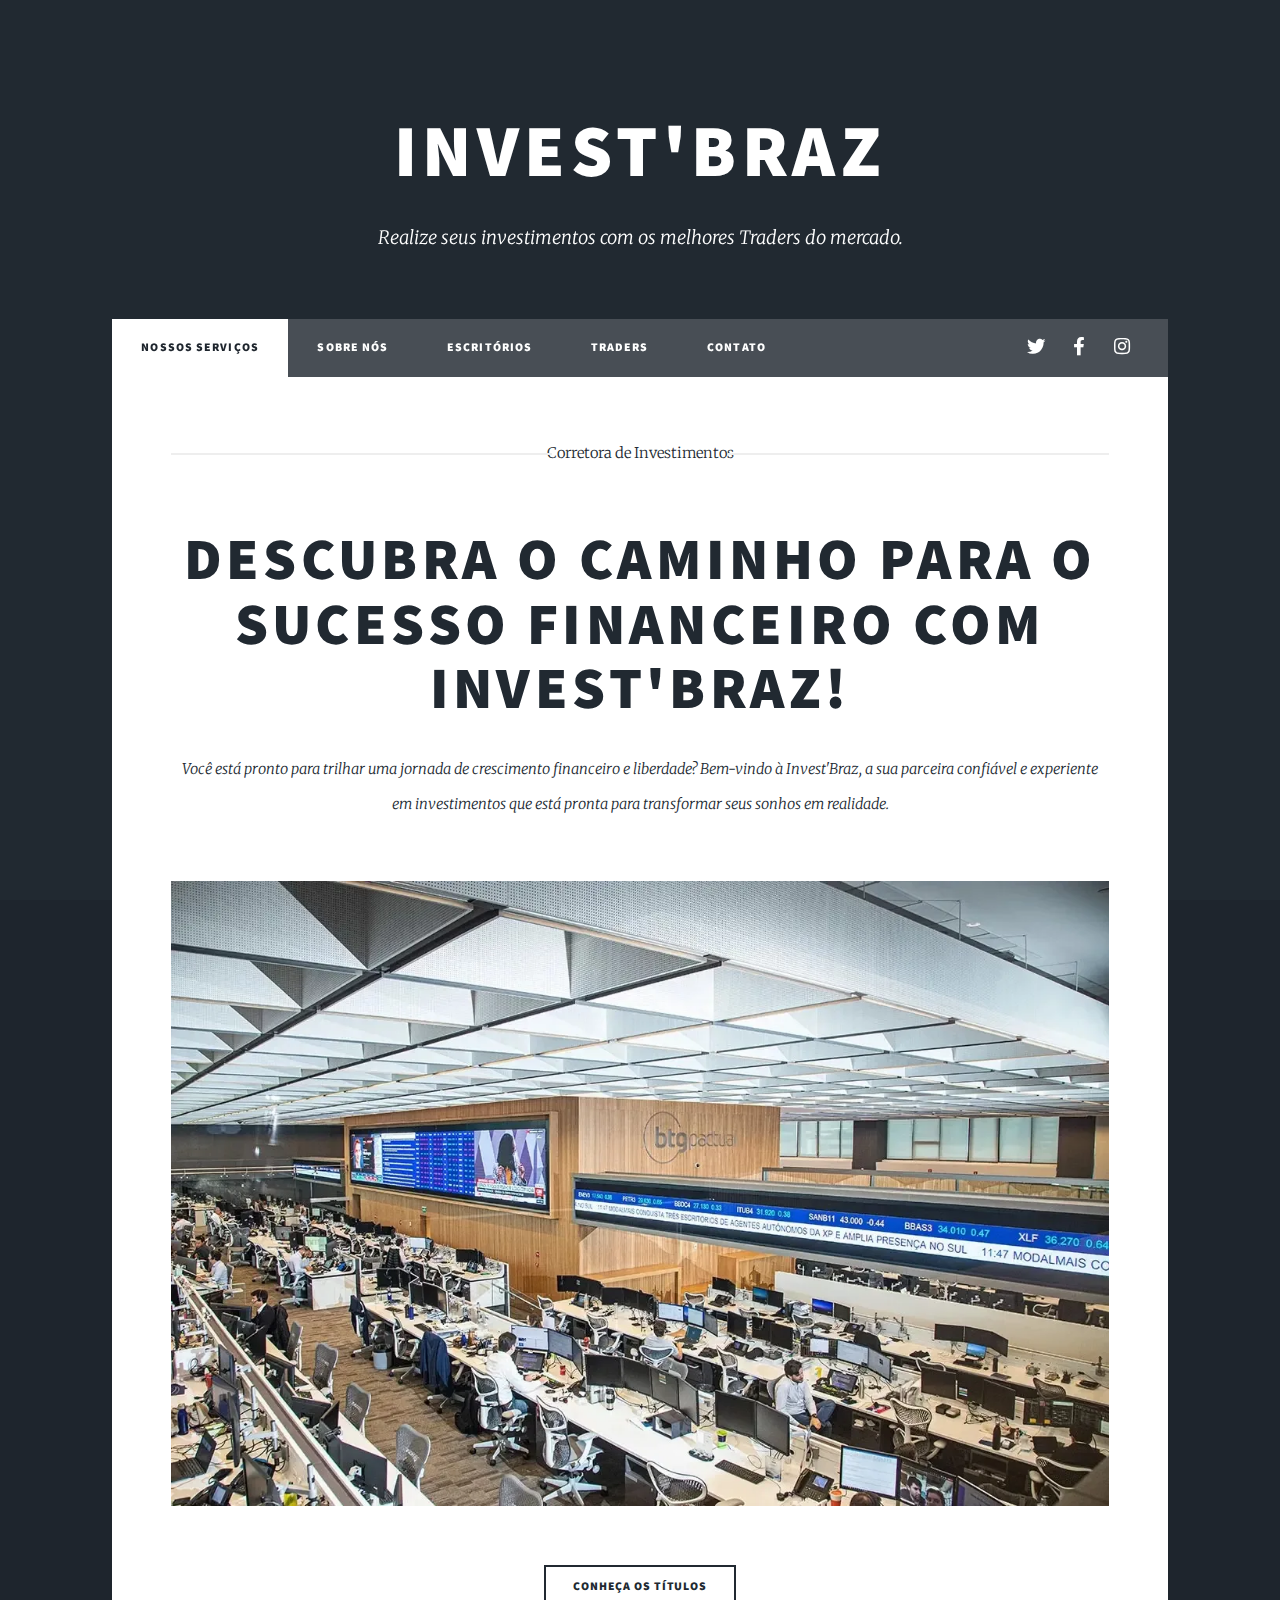
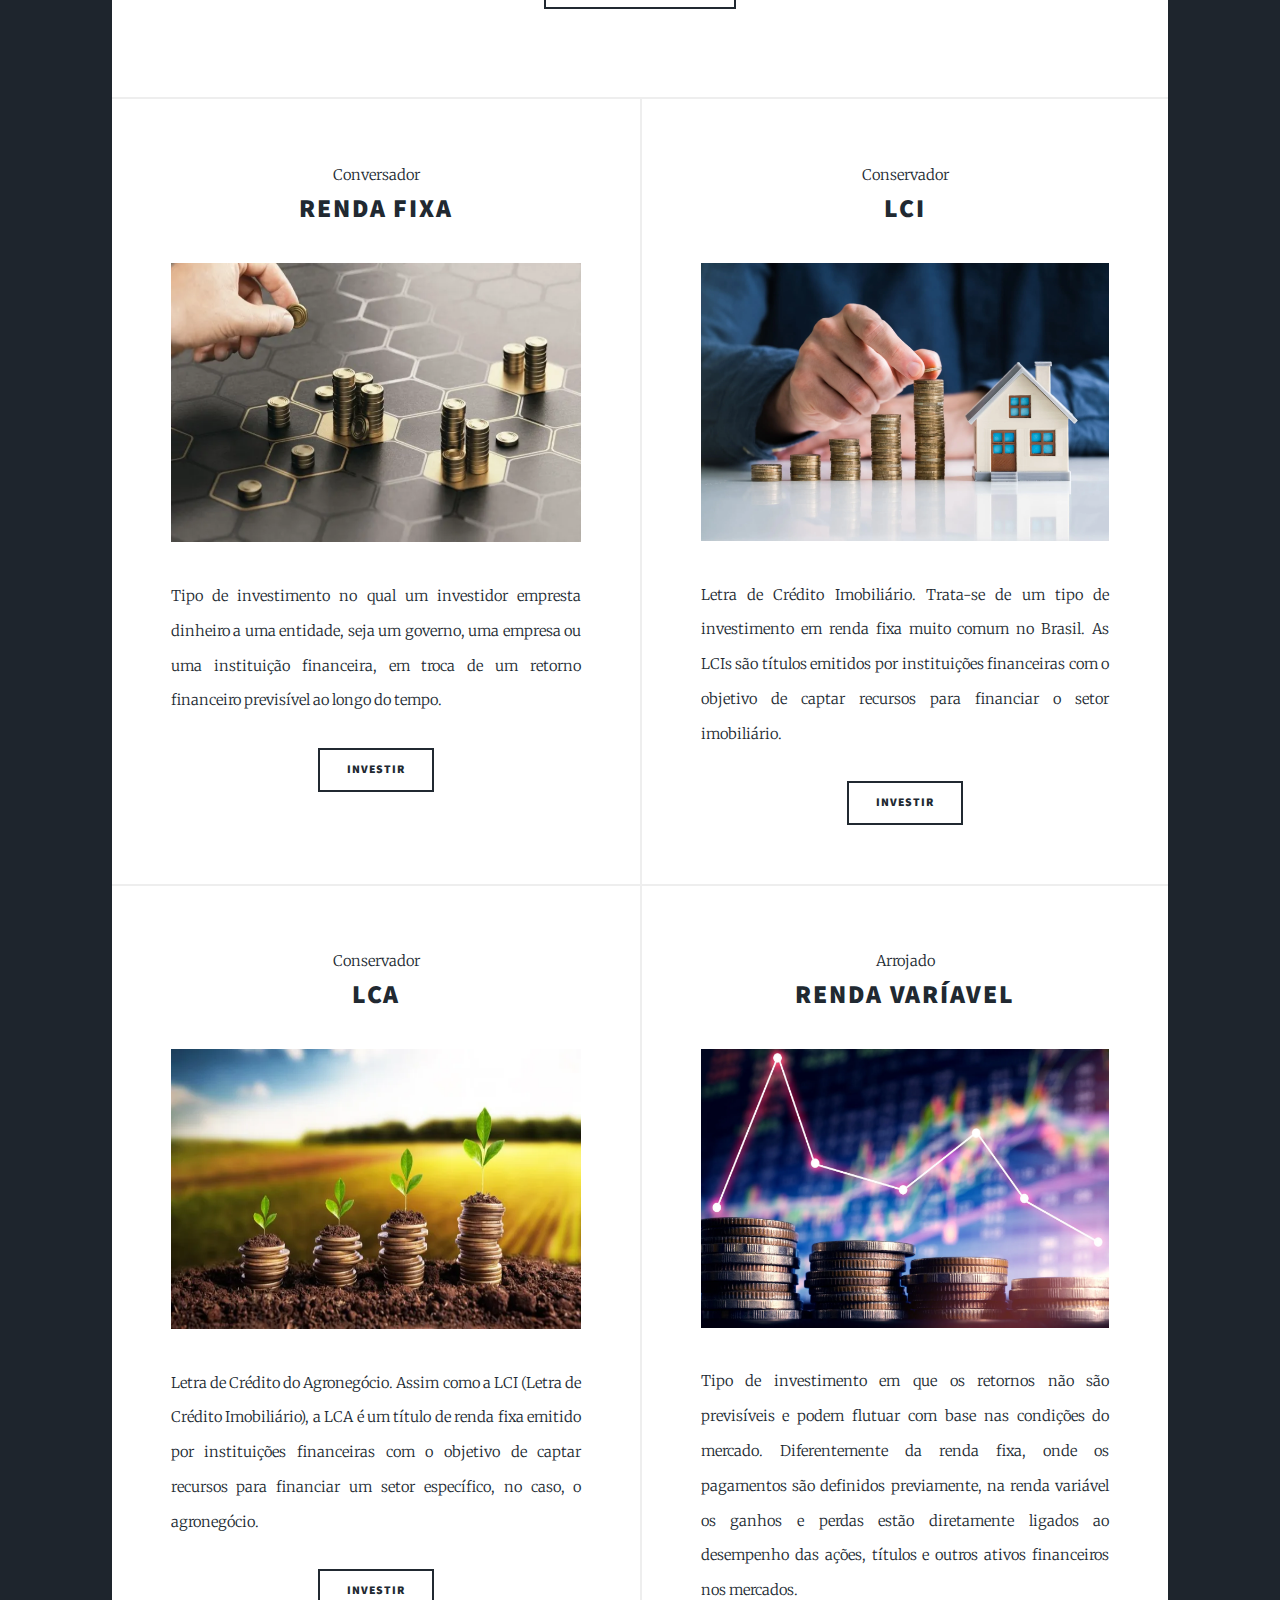
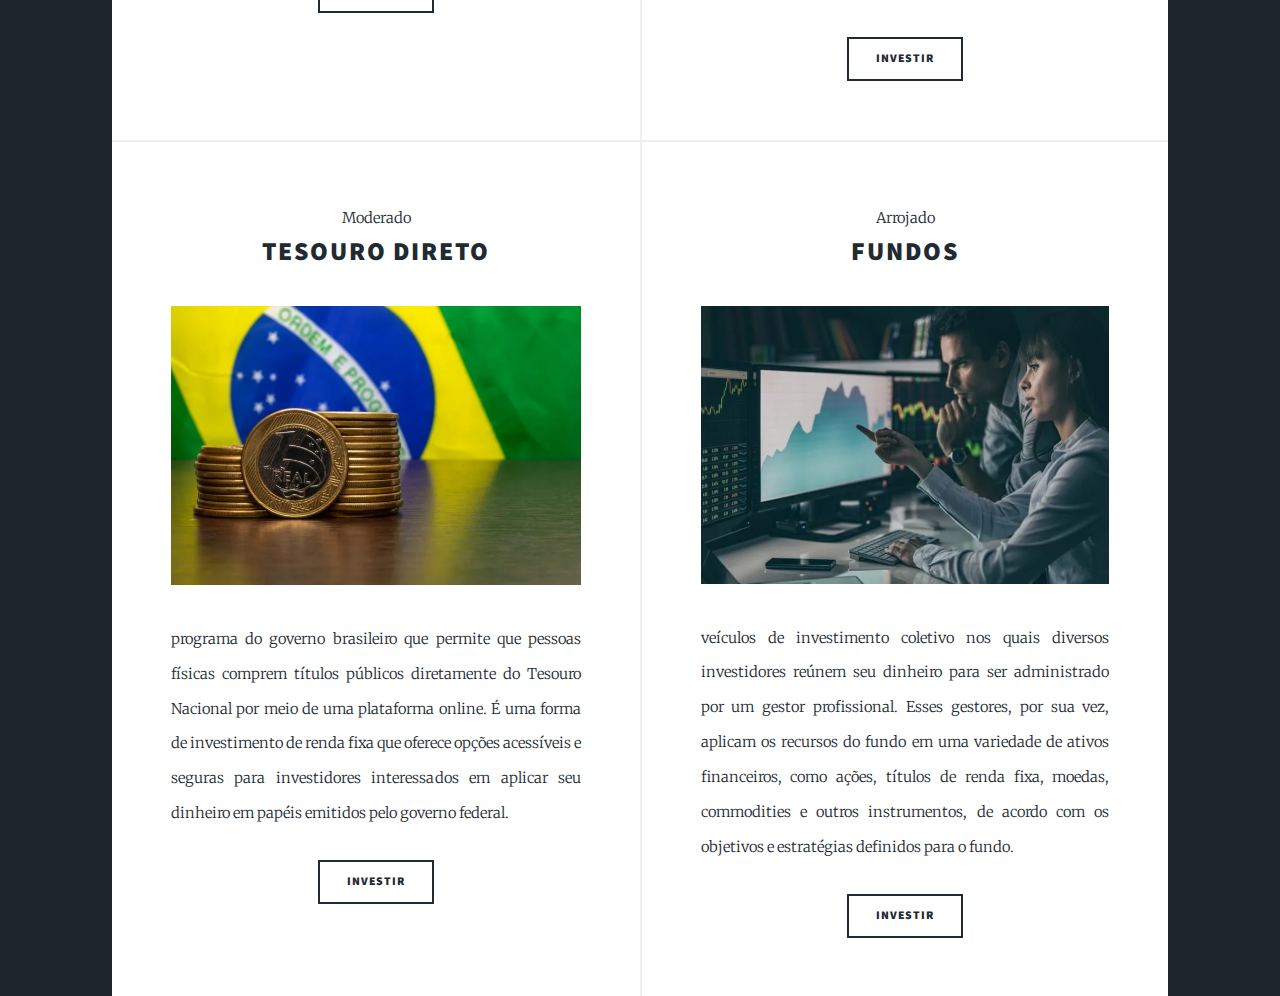
<file: index.html>
<!DOCTYPE HTML>
<html>
	<head>
		<title>Invest'Braz</title>
		<link rel="icon" 
              type="png" 
              href="icons/logo_144x144.png" />

		<meta charset="utf-8" />
		<meta name="viewport" content="width=device-width, initial-scale=1, user-scalable=no" />
		<link rel="stylesheet" href="css/main.css" />
		<noscript><link rel="stylesheet" href="css/noscript.css" /></noscript>
		<link rel="manifest" href="manifest.json">


	</head>
	<body class="is-preload" >

		<!-- Wrapper -->
			<div id="wrapper" class="fade-in">

				<!-- Intro -->
					<div id="intro">
						<h1>Invest'Braz</h1>
						<p>Realize seus investimentos com os melhores Traders do mercado.</p>
					</div>

				<!-- Nav -->
					<nav id="nav">
						<ul class="links">
							<li class="active"><a href="index.html">Nossos Serviços</a></li>
							<li><a href="sobrenos.html">Sobre nós</a></li>
							<li><a href="escritorios.html">Escritórios</a></li>
							<li><a href="traders.html">traders</a></li>
							<li><a href="contato.html">Contato</a></li>
							
						</ul>
						<ul class="icons">
							<li><a href="https://twitter.com/" class="icon brands fa-twitter"><span class="label">Twitter</span></a></li>
							<li><a href="https://www.facebook.com/" class="icon brands fa-facebook-f"><span class="label">Facebook</span></a></li>
							<li><a href="https://www.instagram.com/" class="icon brands fa-instagram"><span class="label">Instagram</span></a></li>
						</ul>
						
					</nav>
					

				<!-- Main -->
					<div id="main">

						<!-- Featured Post -->
							<article class="post featured">
								<header class="major">
									<span class="date">Corretora de Investimentos</span>
									<h2><a href="#" id="tupa">Descubra o Caminho para o Sucesso Financeiro com Invest'Braz!</a></h2>
									<p>Você está pronto para trilhar uma jornada de crescimento financeiro e liberdade? Bem-vindo à Invest'Braz,
									a sua parceira confiável e experiente em investimentos que está pronta para transformar seus sonhos em realidade.</p>
								</header>
								<a href="#" class="image main"><img src="images/pic01.webp" alt="" /></a>
								<ul class="actions special">
									<li><a href="#fipa" class="button arrow-down scrolly">Conheça os Títulos</a></li>
								</ul>

								

							</article>
							
						

						<!-- Posts -->
						
							<section class="posts">
								<article>
									<header id="fipa">
										<span>Conversador</span>
										<h2><a href="#">Renda Fixa</h2>
									</header>
									<a href="#" class="image fit"><img src="images/pic02.webp" alt="" /></a>
									<p>Tipo de investimento no qual um investidor empresta dinheiro a uma entidade, 
										seja um governo, uma empresa ou uma instituição financeira, 
										em troca de um retorno financeiro previsível ao longo do tempo.</p>
									<ul class="actions special">
										<li><a href="#" class="button">Investir</a></li>
									</ul>
								</article>
								<article>
									<header>
										<span>Conservador</span>
										<h2><a href="#">LCI</h2>
									</header>
									<a href="#" class="image fit"><img src="images/pic03.webp" alt="" /></a>
									<p>Letra de Crédito Imobiliário. Trata-se de um tipo de investimento em renda fixa muito comum no Brasil. 
										As LCIs são títulos emitidos por instituições financeiras com o objetivo de captar recursos para financiar 
										o setor imobiliário.</p>
									<ul class="actions special">
										<li><a href="#" class="button">Investir</a></li>
									</ul>
								</article>
								<article>
									<header>
										<span>Conservador</span>
										<h2><a href="#">LCA</a></h2>
									</header>
									<a href="#" class="image fit"><img src="images/pic04.webp" alt="" /></a>
									<p>Letra de Crédito do Agronegócio. Assim como a LCI (Letra de Crédito Imobiliário), 
										a LCA é um título de renda fixa emitido por instituições financeiras com o objetivo 
										de captar recursos para financiar um setor específico, no caso, o agronegócio.</p>
									<ul class="actions special">
										<li><a href="#" class="button">Investir</a></li>
									</ul>
								</article>
								<article>
									<header>
										<span>Arrojado</span>
										<h2><a href="#">Renda Varíavel</a></h2>
									</header>
									<a href="#" class="image fit"><img src="images/pic05.webp" alt="" /></a>
									<p>Tipo de investimento em que os retornos não são previsíveis e podem flutuar com base nas condições do mercado. 
										Diferentemente da renda fixa, onde os pagamentos são definidos previamente, na renda variável os ganhos e perdas 
										estão diretamente ligados ao desempenho das ações, títulos e outros ativos financeiros nos mercados.</p>
									<ul class="actions special">
										<li><a href="#" class="button">Investir</a></li>
									</ul>
								</article>
								<article>
									<header>
										<span>Moderado</span>
										<h2><a href="#">Tesouro Direto</a></h2>
									</header>
									<a href="#" class="image fit"><img src="images/pic06.webp" alt="" /></a>
									<p> programa do governo brasileiro que permite que pessoas físicas comprem títulos públicos diretamente do Tesouro Nacional por meio de uma plataforma online. 
										É uma forma de investimento de renda fixa que oferece opções acessíveis e seguras para investidores interessados em aplicar seu dinheiro em papéis emitidos pelo governo federal.</p>
									<ul class="actions special">
										<li><a href="#" class="button">Investir</a></li>
									</ul>
								</article>
								<article>
									<header>
										<span>Arrojado</span>
										<h2><a href="#">Fundos</a></h2>
									</header>
									<a href="#" class="image fit"><img src="images/pic07.webp" alt="" /></a>
									<p>veículos de investimento coletivo nos quais diversos investidores reúnem seu dinheiro para ser administrado por um gestor profissional. 
										Esses gestores, por sua vez, aplicam os recursos do fundo em uma variedade de ativos financeiros, como ações, títulos de renda fixa, moedas, commodities e outros instrumentos, de acordo com os objetivos e estratégias definidos para o fundo.</p>
									<ul class="actions special">
										<li><a href="#" class="button">Investir</a></li>
									</ul>
								</article>
							</section>

					
					</div>

			</div>

		<!-- Scripts -->
			<script src="js/jquery.min.js"></script>
			<script src="js/jquery.scrollex.min.js"></script>
			<script src="js/jquery.scrolly.min.js"></script>
			<script src="js/browser.min.js"></script>
			<script src="js/breakpoints.min.js"></script>
			<script src="js/util.js"></script>
			<script src="js/main.js"></script>

			<script>
				let newWorker;
				if ('serviceWorker' in navigator) {
				  navigator.serviceWorker.register('/service-worker.js').then(reg => {
					reg.addEventListener('updatefound', () => {
					  newWorker = reg.installing;
					});
				  });
				  let refreshing;
				  navigator.serviceWorker.addEventListener('controllerchange', function () {
					if (refreshing) return;
					window.location.reload();
					refreshing = true;
				  });
				}
			</script>

	</body>
</html>
</file>
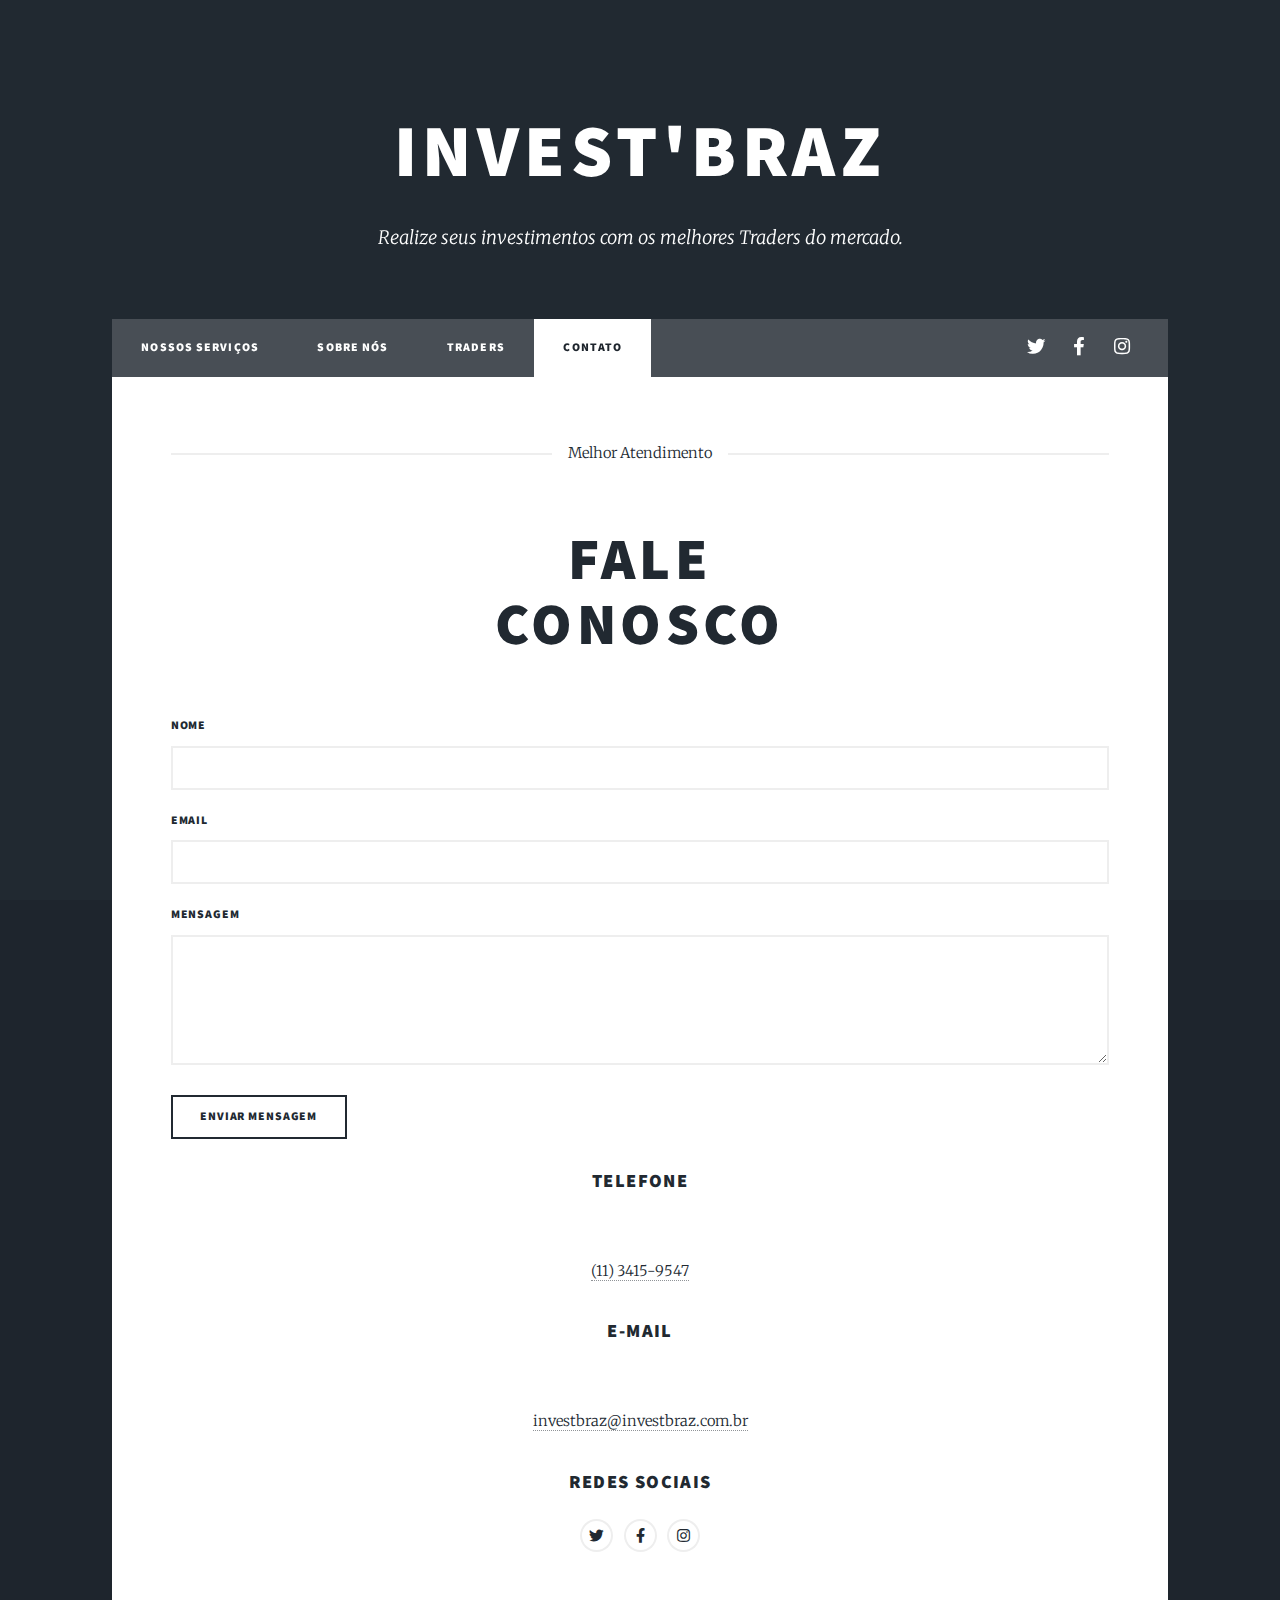
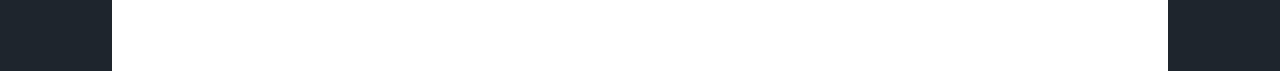
<file: contato.html>
<!DOCTYPE HTML>
<html>
	<head>
		<title>Invest'Braz</title>
		<link rel="icon" 
              type="png" 
              href="icons/logo_144x144.png" />
		<meta charset="utf-8" />
		<meta name="viewport" content="width=device-width, initial-scale=1, user-scalable=no" />
		<link rel="stylesheet" href="css/main.css" />
		<noscript><link rel="stylesheet" href="css/noscript.css" /></noscript>
		<link rel="manifest" href="manifest.json">
	</head>
	<body class="is-preload">

		<!-- Wrapper -->
			<div id="wrapper" class="fade-in">

				<!-- Intro -->
				<div id="intro">
					<h1>Invest'Braz</h1>
					<p>Realize seus investimentos com os melhores Traders do mercado.</p>
				</div>

				<!-- Header -->
				<header id="header">
					<a href="index.html" class="logo"><img src="icons/logo_512x512.png"/></a>
				</header>


				<!-- Nav -->
					<nav id="nav">
						<ul class="links">
							<li><a href="index.html">Nossos Serviços</a></li>
							<li><a href="sobrenos.html">Sobre nós</a></li>
							<li><a href="traders.html">traders</a></li>
							<li class="active"><a href="contato.html">Contato</a></li>
						</ul>
						<ul class="icons">
							<li><a href="https://twitter.com/" class="icon brands fa-twitter"><span class="label">Twitter</span></a></li>
							<li><a href="https://www.facebook.com/" class="icon brands fa-facebook-f"><span class="label">Facebook</span></a></li>
							<li><a href="https://www.instagram.com/" class="icon brands fa-instagram"><span class="label">Instagram</span></a></li>
						</ul>
					</nav>

				<!-- Main -->
					<div id="main">

						<!-- Post -->
							<section class="post">
								<header class="major">
								<span class="date">Melhor Atendimento</span>
									<h1>fale<br />
									conosco</h1>
								</header>

								<section>
									<form method="post" action="#">
										<div class="fields">
											
											<div class="field">
												<label for="name">Nome</label>
												<input type="text" name="name" id="name" />
											</div>
											<div class="field">
												<label for="email">Email</label>
												<input type="text" name="email" id="email" />
											</div>
											<div class="field">
												<label for="message">Mensagem</label>
												<textarea name="message" id="message" rows="3"></textarea>
											</div>
										</div>
										<ul class="actions">
											<li><input type="submit" value="Enviar Mensagem" /></li>
										</ul>
									</form>
								</section>


								<header class="major">
									<h3>Telefone</h3>
								    </header>

								    <ul class="actions special">
									<li><a href="tel:11.3415.9547" >(11) 3415-9547</a></li>
								    </ul>

								<header class="major">
									<h3>E-mail</h3>
								    </header>

									<ul class="actions special">
										<li><a href="mailto:investbraz@investbraz.com.br">investbraz@investbraz.com.br</a></li>
									</ul>

									<header class="major">
										<h3>Redes Sociais</h3>
										<ul class="icons alt">
											<li><a href="https://twitter.com/" class="icon brands alt fa-twitter"><span class="label">Twitter</span></a></li>
											<li><a href="https://www.facebook.com/" class="icon brands alt fa-facebook-f"><span class="label">Facebook</span></a></li>
											<li><a href="https://www.instagram.com/" class="icon brands alt fa-instagram"><span class="label">Instagram</span></a></li>
										
										</ul>
									</header>









					

			</div>

		<!-- Scripts -->
			<script src="js/jquery.min.js"></script>
			<script src="js/jquery.scrollex.min.js"></script>
			<script src="js/jquery.scrolly.min.js"></script>
			<script src="js/browser.min.js"></script>
			<script src="js/breakpoints.min.js"></script>
			<script src="js/util.js"></script>
			<script src="js/main.js"></script>

			<script>
				let newWorker;
				if ('serviceWorker' in navigator) {
				  navigator.serviceWorker.register('/service-worker.js').then(reg => {
					reg.addEventListener('updatefound', () => {
					  newWorker = reg.installing;
					});
				  });
				  let refreshing;
				  navigator.serviceWorker.addEventListener('controllerchange', function () {
					if (refreshing) return;
					window.location.reload();
					refreshing = true;
				  });
				}
			  </script>

	</body>
</html>
</file>
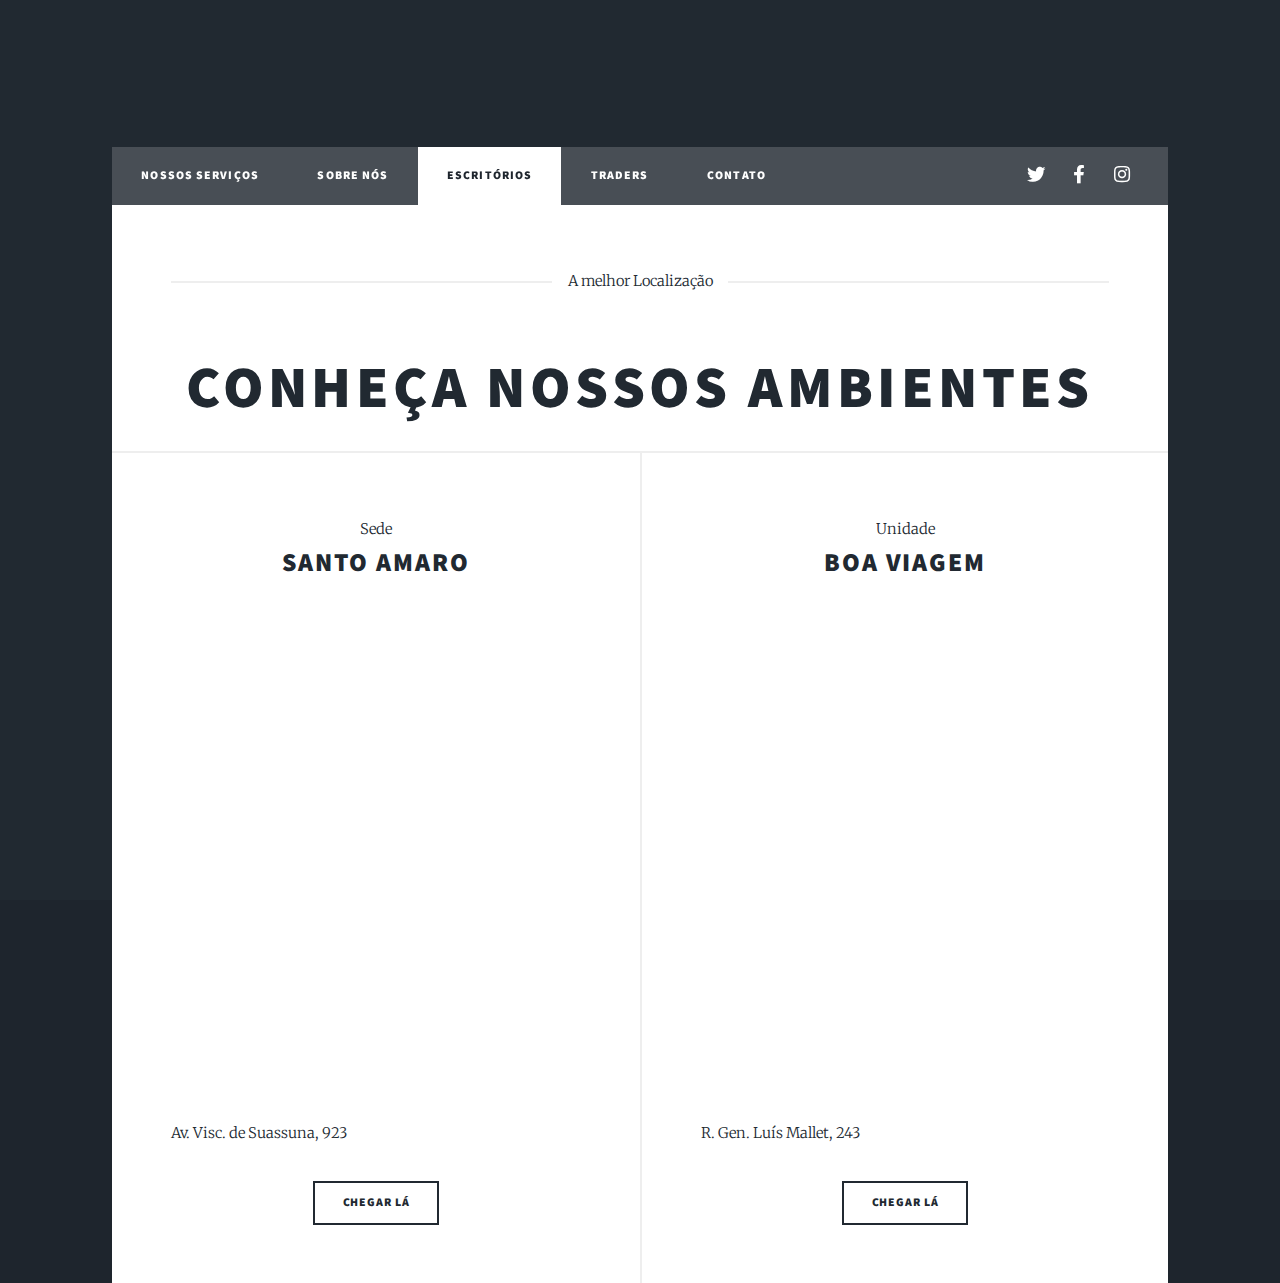
<file: escritorios.html>
<!DOCTYPE HTML>
<html>
	<head>
		<title>Invest'Braz</title>
		<link rel="icon" 
              type="png" 
              href="icons/logo_144x144.png" />
		<meta charset="utf-8" />
		<meta name="viewport" content="width=device-width, initial-scale=1, user-scalable=no" />
		<link rel="stylesheet" href="css/main.css" />
		<noscript><link rel="stylesheet" href="css/noscript.css" /></noscript>
		<link rel="manifest" href="manifest.json">
	</head>
	<body class="is-preload" >

		<!-- Wrapper -->
			<div id="wrapper" class="fade-in">

				<div id="intro"></div>

				<!-- Nav -->
					<nav id="nav" id="intro">
						<ul class="links">
							<li><a href="index.html">Nossos Serviços</a></li>
							<li><a href="sobrenos.html">Sobre nós</a></li>
							<li class="active" ><a href="escritorios.html">Escritórios</a></li>
							<li><a href="traders.html">traders</a></li>
							<li><a href="contato.html">Contato</a></li>
							
						</ul>
						<ul class="icons">
							<li><a href="https://twitter.com/" class="icon brands fa-twitter"><span class="label">Twitter</span></a></li>
							<li><a href="https://www.facebook.com/" class="icon brands fa-facebook-f"><span class="label">Facebook</span></a></li>
							<li><a href="https://www.instagram.com/" class="icon brands fa-instagram"><span class="label">Instagram</span></a></li>
						</ul>
					</nav>

				<!-- Main -->
					<div id="main">

						<!-- Post -->
							
								<header class="major">
									<span class="date">A melhor Localização</span>
									<h1> Conheça nossos ambientes</h1>
								</header>
								<section class="posts">
									<article>
										<header>
											<span>Sede</span>
											<h2><a href="#">Santo Amaro</h2>
										</header>
										<a  class="image fit"><iframe src="https://www.google.com/maps/embed?pb=!1m18!1m12!1m3!1d246.9063123061264!2d-34.88950792730408!3d-8.050267877453075!2m3!1f0!2f0!3f0!3m2!1i1024!2i768!4f13.1!3m3!1m2!1s0x7ab18ec1c1c185d%3A0xe4f19e7a7c95a7aa!2sAv.%20Visc.%20de%20Suassuna%2C%20923%20-%20Santo%20Amaro%2C%20Recife%20-%20PE%2C%2050050-540!5e0!3m2!1spt-BR!2sbr!4v1698256752697!5m2!1spt-BR!2sbr" width="600" height="450" style="border:0;" allowfullscreen="" loading="lazy" referrerpolicy="no-referrer-when-downgrade"></iframe></a>
										<p>Av. Visc. de Suassuna, 923</p>
										<ul class="actions special">
											<li><a href="https://maps.app.goo.gl/sNayGueXDJw5oe3u5" class="button">Chegar lá</a></li>
										</ul>
									</article>
									<article>
										<header>
											<span>Unidade</span>
											<h2><a href="#">Boa Viagem</h2>
										</header>
										<a href="#" class="image fit"><iframe src="https://www.google.com/maps/embed?pb=!1m18!1m12!1m3!1d987.4360312576385!2d-34.90652263038485!3d-8.127512671859124!2m3!1f0!2f0!3f0!3m2!1i1024!2i768!4f13.1!3m3!1m2!1s0x7ab1fb548a5dec3%3A0x4690beaa2e1f3742!2sR.%20Gen.%20Lu%C3%ADs%20Mallet%2C%20243%20-%20Boa%20Viagem%2C%20Recife%20-%20PE%2C%2051021-420!5e0!3m2!1spt-BR!2sbr!4v1698256635732!5m2!1spt-BR!2sbr" width="600" height="450" style="border:0;" allowfullscreen="" loading="lazy" referrerpolicy="no-referrer-when-downgrade"></iframe></a>
										<p>R. Gen. Luís Mallet, 243</p>
										<ul class="actions special">
											<li><a href="https://maps.app.goo.gl/mLwLvAYSsuY9rYqx6" class="button">Chegar lá</a></li>
										</ul>
									</article>
								</section>

									
							    
					</div>

				
				


			</div>

		<!-- Scripts -->
			<script src="js/jquery.min.js"></script>
			<script src="js/jquery.scrollex.min.js"></script>
			<script src="js/jquery.scrolly.min.js"></script>
			<script src="js/browser.min.js"></script>
			<script src="js/breakpoints.min.js"></script>
			<script src="js/util.js"></script>
			<script src="js/main.js"></script>

			<script>
				let newWorker;
				if ('serviceWorker' in navigator) {
				  navigator.serviceWorker.register('/service-worker.js').then(reg => {
					reg.addEventListener('updatefound', () => {
					  newWorker = reg.installing;
					});
				  });
				  let refreshing;
				  navigator.serviceWorker.addEventListener('controllerchange', function () {
					if (refreshing) return;
					window.location.reload();
					refreshing = true;
				  });
				}
			  </script>

	</body>
</html>
</file>
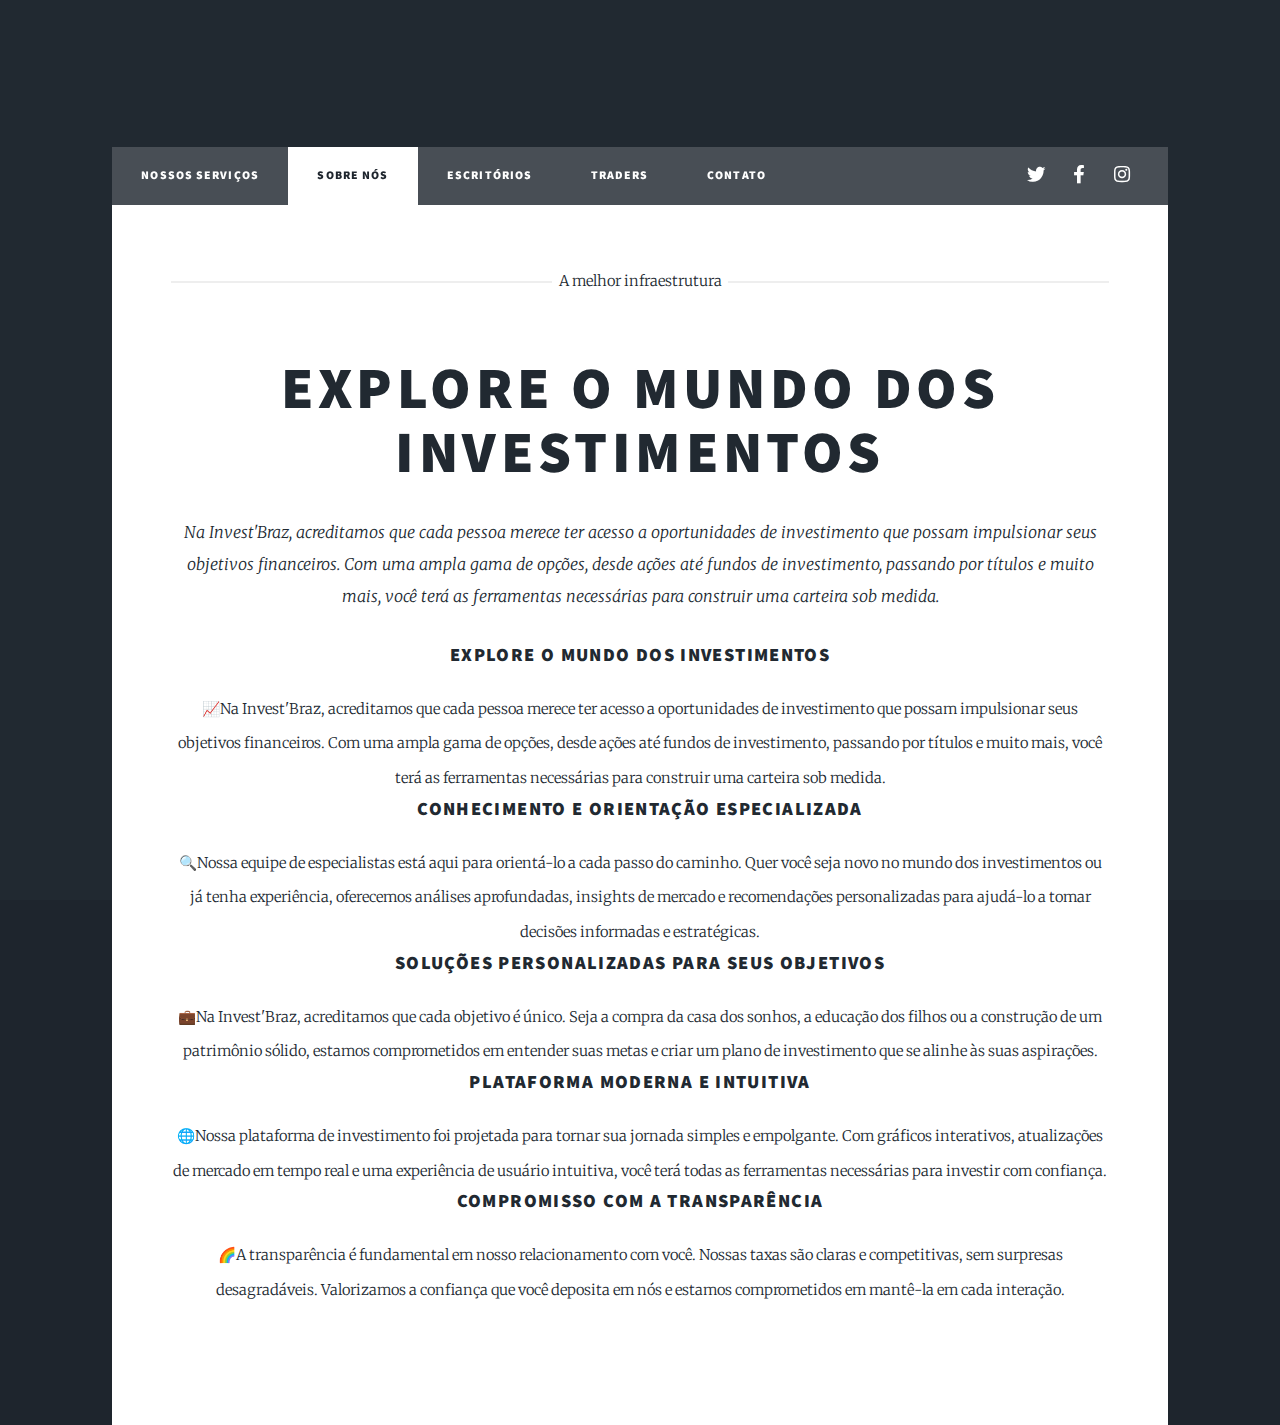
<file: sobrenos.html>
<!DOCTYPE HTML>
<html>
	<head>
		<title>Invest'Braz</title>
		<link rel="icon" 
              type="png" 
              href="icons/logo_144x144.png" />
		<meta charset="utf-8" />
		<meta name="viewport" content="width=device-width, initial-scale=1, user-scalable=no" />
		<link rel="stylesheet" href="css/main.css" />
		<noscript><link rel="stylesheet" href="css/noscript.css" /></noscript>
		<link rel="manifest" href="manifest.json">
	</head>
	<body class="is-preload" >

		<!-- Wrapper -->
			<div id="wrapper" class="fade-in">

				<div id="intro"></div>

				<!-- Nav -->
					<nav id="nav" id="intro">
						<ul class="links">
							<li><a href="index.html">Nossos Serviços</a></li>
							<li class="active"><a href="sobrenos.html">Sobre nós</a></li>
							<li><a href="escritorios.html">Escritórios</a></li>
							<li><a href="traders.html">traders</a></li>
							<li><a href="contato.html">Contato</a></li>
						</ul>
						<ul class="icons">
							<li><a href="https://twitter.com/" class="icon brands fa-twitter"><span class="label">Twitter</span></a></li>
							<li><a href="https://www.facebook.com/" class="icon brands fa-facebook-f"><span class="label">Facebook</span></a></li>
							<li><a href="https://www.instagram.com/" class="icon brands fa-instagram"><span class="label">Instagram</span></a></li>
						</ul>
					</nav>

				<!-- Main -->
					<div id="main">

						<!-- Post -->
							<section class="post">
								<header class="major">
									<span class="date">A melhor infraestrutura</span>
									<h1> Explore o Mundo dos Investimentos</h1>
									<p>Na Invest'Braz, acreditamos que cada pessoa merece ter acesso a oportunidades de 
										investimento que possam impulsionar seus objetivos financeiros.
										 Com uma ampla gama de opções, desde ações até fundos de investimento, 
										 passando por títulos e muito mais, você terá as ferramentas necessárias para construir uma 
										 carteira sob medida.</p>
								<header>
									<h3> Explore o Mundo dos Investimentos</h3>
									📈Na Invest'Braz, acreditamos que cada pessoa merece ter acesso a oportunidades de investimento 
									que possam impulsionar seus objetivos financeiros. Com uma ampla gama de opções, desde ações 
									até fundos de investimento, passando por títulos e muito mais, você terá as ferramentas necessárias 
									para construir uma carteira sob medida.
								</header>
								<header>
									<h3> Conhecimento e Orientação Especializada</h3>
									🔍Nossa equipe de especialistas está aqui para orientá-lo a cada passo do caminho. Quer você seja novo no mundo dos investimentos ou já tenha experiência, oferecemos análises aprofundadas, insights de mercado e recomendações personalizadas para ajudá-lo a tomar decisões informadas e estratégicas.
								</header>
								<header>
									<h3>Soluções Personalizadas para Seus Objetivos</h3>
									💼Na Invest'Braz, acreditamos que cada objetivo é único. Seja a compra da casa dos sonhos, a educação dos filhos ou a construção de um patrimônio sólido, estamos comprometidos em entender suas metas e criar um plano de investimento que se alinhe às suas aspirações.
								</header>
								<header>
									<h3>Plataforma Moderna e Intuitiva</h3>
									🌐Nossa plataforma de investimento foi projetada para tornar sua jornada simples e empolgante. Com gráficos interativos, atualizações de mercado em tempo real e uma experiência de usuário intuitiva, você terá todas as ferramentas necessárias para investir com confiança.
								</header>
								<header>
									<h3>Compromisso com a Transparência</h3>
									🌈A transparência é fundamental em nosso relacionamento com você. Nossas taxas são claras e competitivas, sem surpresas desagradáveis. Valorizamos a confiança que você deposita em nós e estamos comprometidos em mantê-la em cada interação.
								</header>
                                
							
					</div>

				
				


			</div>

		<!-- Scripts -->
			<script src="js/jquery.min.js"></script>
			<script src="js/jquery.scrollex.min.js"></script>
			<script src="js/jquery.scrolly.min.js"></script>
			<script src="js/browser.min.js"></script>
			<script src="js/breakpoints.min.js"></script>
			<script src="js/util.js"></script>
			<script src="js/main.js"></script>

			<script>
				let newWorker;
				if ('serviceWorker' in navigator) {
				  navigator.serviceWorker.register('/service-worker.js').then(reg => {
					reg.addEventListener('updatefound', () => {
					  newWorker = reg.installing;
					});
				  });
				  let refreshing;
				  navigator.serviceWorker.addEventListener('controllerchange', function () {
					if (refreshing) return;
					window.location.reload();
					refreshing = true;
				  });
				}
			  </script>

	</body>
</html>
</file>
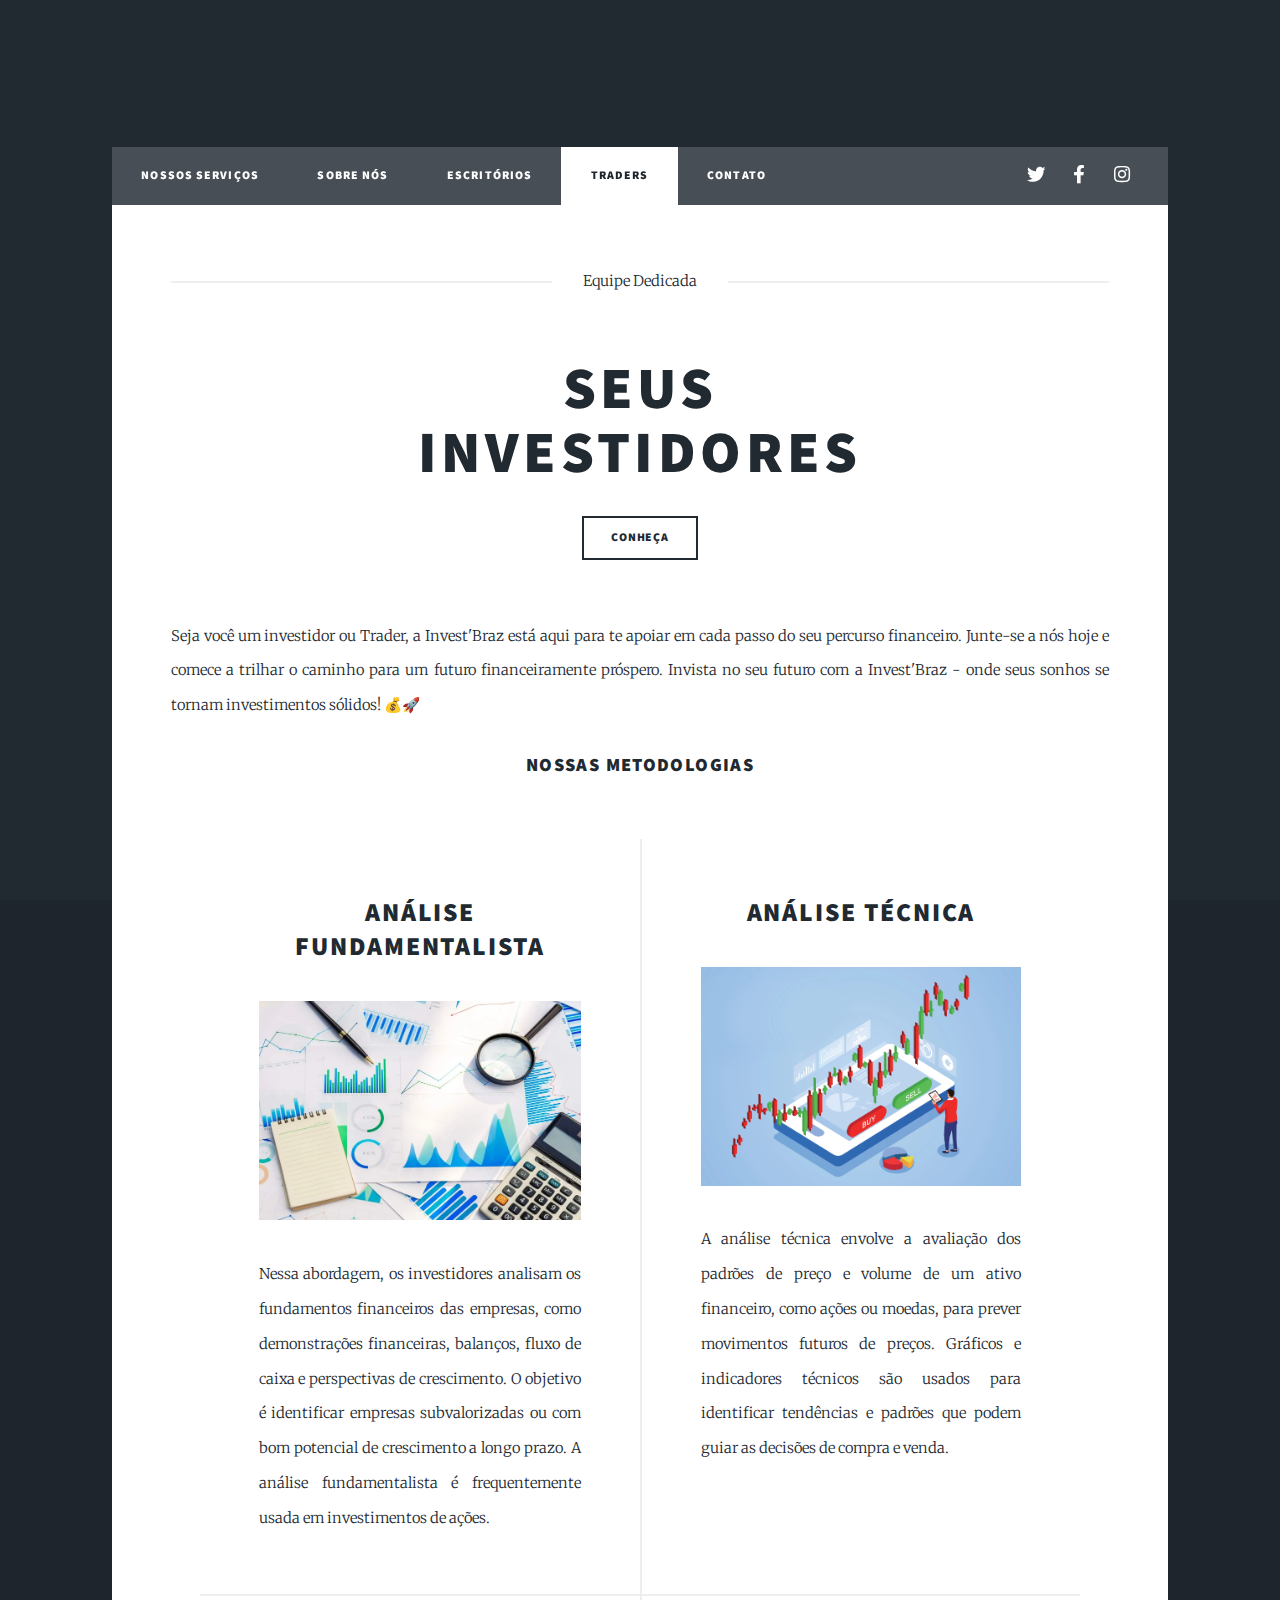
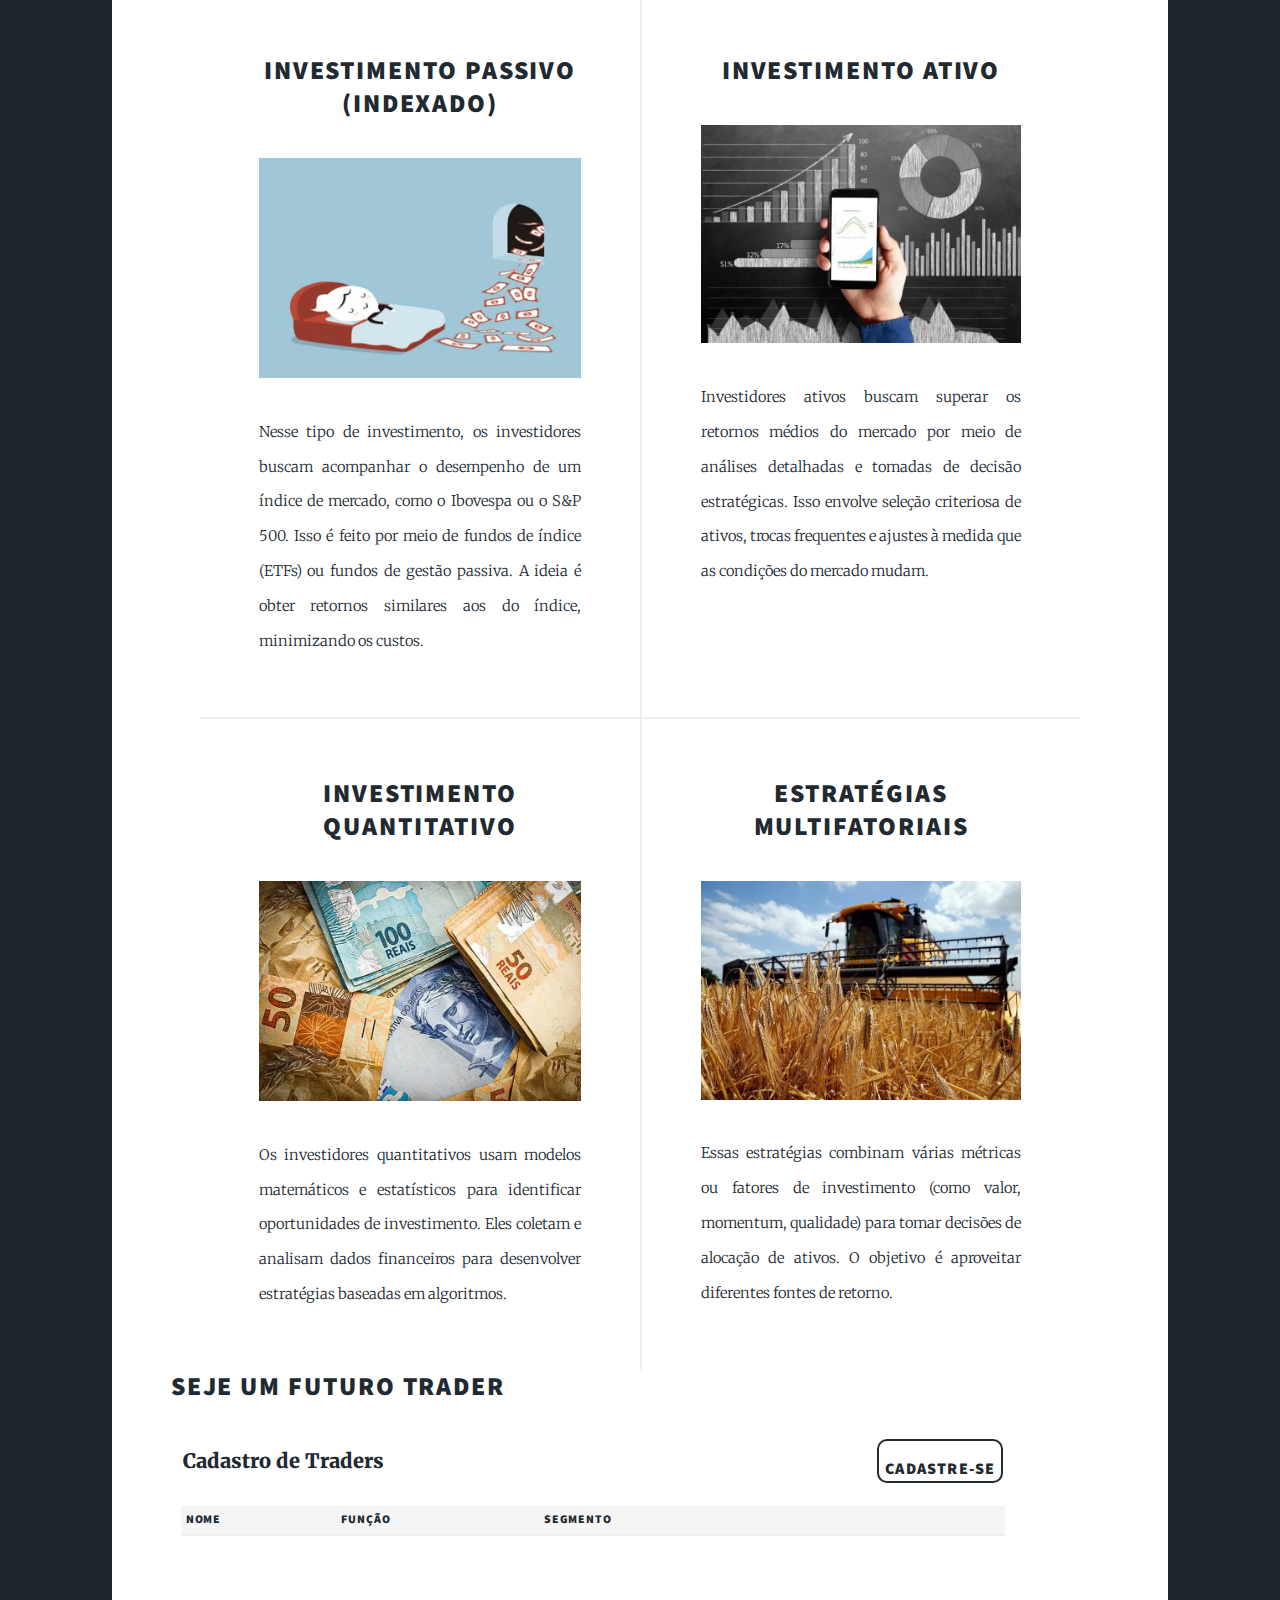
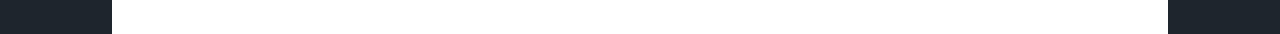
<file: traders.html>
<!DOCTYPE HTML>
<html>
	<head>
		<title>Invest'Braz</title>
		<link rel="icon" 
              type="png" 
              href="icons/logo_144x144.png" />
		<meta charset="utf-8" />
		<meta name="viewport" content="width=device-width, initial-scale=1, user-scalable=no" />
		<link rel="stylesheet" href="css/crud.css" />
		<link rel="stylesheet" href="css/main.css" />
		<noscript><link rel="stylesheet" href="css/noscript.css" /></noscript>
		<link rel="manifest" href="manifest.json">

	</head>
	<body class="is-preload">

		<!-- Wrapper -->
			<div id="wrapper" class="fade-in">

				<div id="intro"></div>
			    
				<!-- Nav -->
					<nav id="nav">
						<ul class="links">
							<li><a href="index.html">Nossos Serviços</a></li>
							<li><a href="sobrenos.html">Sobre nós</a></li>
							<li><a href="escritorios.html">Escritórios</a></li>
							<li class="active"><a href="traders.html">traders</a></li>
							<li><a href="contato.html">Contato</a></li>
						</ul>
						<ul class="icons">
							<li><a href="https://twitter.com/" class="icon brands fa-twitter"><span class="label">Twitter</span></a></li>
							<li><a href="https://www.facebook.com/" class="icon brands fa-facebook-f"><span class="label">Facebook</span></a></li>
							<li><a href="https://www.instagram.com/" class="icon brands fa-instagram"><span class="label">Instagram</span></a></li>
						</ul>
					</nav>

				<!-- Main -->
					<div id="main">

						<!-- Post -->
							<section class="post">
								<header class="major">
								<span class="date">Equipe Dedicada</span>
									<h1>Seus<br />
									Investidores</h1>
									
									<a href="#dencer" class="button arrow-down scrolly">conheça</a>
								    
								</header>

								<!-- Text stuff -->
									
								    <p>Seja você um investidor ou Trader, a Invest'Braz está aqui para te apoiar em cada passo do seu percurso financeiro. Junte-se a nós hoje e comece a trilhar o caminho para um futuro financeiramente próspero. Invista no seu futuro com a Invest'Braz - onde seus sonhos se tornam investimentos sólidos! 💰🚀</p>

									<header class="major">
									<h3>Nossas Metodologias</h3>
								    </header>

									<div id="main" >
									<section class="posts">
										<article>
											<header>
												
												<h2><a href="#" id="dencer">Análise Fundamentalista</h2>
											</header>
											<a href="#" class="image fit"><img src="images/pic08.webp" alt="" /></a>
											<p>Nessa abordagem, os investidores analisam os fundamentos financeiros das empresas, como demonstrações financeiras, balanços, fluxo de caixa e perspectivas de crescimento. O objetivo é identificar empresas subvalorizadas ou com bom potencial de crescimento a longo prazo. A análise fundamentalista é frequentemente usada em investimentos de ações.</p>
											
										</article>
										<article>
											<header>
												
												<h2><a href="#">Análise Técnica</h2>
											</header>
											<a href="#" class="image fit"><img src="images/pic09.webp" alt="" /></a>
											<p>A análise técnica envolve a avaliação dos padrões de preço e volume de um ativo financeiro, como ações ou moedas, para prever movimentos futuros de preços. Gráficos e indicadores técnicos são usados para identificar tendências e padrões que podem guiar as decisões de compra e venda.</p>
											
										</article>
										<article>
											<header>
												
												<h2><a href="#">Investimento Passivo (Indexado)</a></h2>
											</header>
											<a href="#" class="image fit"><img src="images/pic10.webp" alt="" /></a>
											<p>Nesse tipo de investimento, os investidores buscam acompanhar o desempenho de um índice de mercado, como o Ibovespa ou o S&P 500. Isso é feito por meio de fundos de índice (ETFs) ou fundos de gestão passiva. A ideia é obter retornos similares aos do índice, minimizando os custos.</p>
										
										</article>
										<article>
											<header>
												
												<h2><a href="#">Investimento Ativo</a></h2>
											</header>
											<a href="#" class="image fit"><img src="images/pic11.webp" alt="" /></a>
											<p>Investidores ativos buscam superar os retornos médios do mercado por meio de análises detalhadas e tomadas de decisão estratégicas. Isso envolve seleção criteriosa de ativos, trocas frequentes e ajustes à medida que as condições do mercado mudam.</p>
											
										</article>
										
										<article>
											<header>
												
												<h2><a href="#">Investimento Quantitativo</a></h2>
											</header>
											<a href="#" class="image fit"><img src="images/pic12.webp" alt="" /></a>
											<p>Os investidores quantitativos usam modelos matemáticos e estatísticos para identificar oportunidades de investimento. Eles coletam e analisam dados financeiros para desenvolver estratégias baseadas em algoritmos.</p>
											
										</article>
										
										<article>
											<header>
												
												<h2><a href="#">Estratégias Multifatoriais</a></h2>
											</header>
											<a href="#" class="image fit"><img src="images/pic13.webp" alt="" /></a>
											<p>Essas estratégias combinam várias métricas ou fatores de investimento (como valor, momentum, qualidade) para tomar decisões de alocação de ativos. O objetivo é aproveitar diferentes fontes de retorno.</p>
											
										</article>
										

									</section>
									</div>


									

								<!-- Table -->
									
									<!-- <h3>Tipos de investidores</h3>
									<div class="table-wrapper">
										<table>
											<thead>
												<tr>
													<th>Perfil</th>
													<th>Títulos recomendados</th>
													<th>Valores recomendados</th>
												</tr>
											</thead>
											<tbody>
												<tr>
													<td>Iniciante</td>
													<td>Poupança, Renda fixa, LCI</td>
													<td>R$ 0 - 10K</td>
												</tr>
												<tr>
													<td>Conservador</td>
													<td>Renda fixa, LCI, LCA</td>
													<td>R$ 100 - 50K</td>
												</tr>
												<tr>
													<td>Moderado</td>
													<td> Tesolro direto, Fundos</td>
													<td>R$ 100 - 100K</td>
												</tr>
												<tr>
													<td>Arrojado</td>
													<td>Fundos, Tesolro, Renda Varíavel</td>
													<td>R$ 100 - 10MM</td>
												</tr>
											
											</tbody>
											<tfoot>
												<tr>
													<td colspan="2"></td>
													<td></td>
												</tr>
											</tfoot>
										</table>
									</div>

									<h3>Tipos de Traders</h3>
									<div class="table-wrapper">
										<table class="alt">
											<thead>
												<tr>
													<th>Tipos</th>
													<th>Descrição</th>
											
												</tr>
											</thead>
											<tbody>
												<tr>
													<td>Day trade</td>
													<td>Operação de compra e venda de ativos na Bolsa de Valores (B3) em curto prazo</td>
													
												</tr>
												<tr>
													<td>Scalping trade</td>
													<td>Ganhar com uma grande quantidade de ações ou contratos futuros</td>
													
												</tr>
												<tr>
													<td>Swing trade</td>
													<td> Entre a abertura e fechamento em pregões distintos</td>
													
												</tr>
												<tr>
													<td>Position trade</td>
													<td>Tem pouco tempo para operar ou que está começando a investir</td>
													
												</tr>
												<tr>
													<td>Buy and hold trade</td>
													<td>Compra ações e as mantêm na carteira por um longo período de tempo</td>
													
												</tr>
											</tbody>
											<tfoot>
												<tr>
													<td colspan="2"></td>
													<td></td>
												</tr>
											</tfoot>
										</table>
									</div>
									<h2>Nosso Time</h2>
									<select name="Selecione">
										<option value="trader1">Vinicios</option>
										<option value="trader2">Marcos</option>
										<option value="trader3">Fernanda</option>
									</select>
								
									<hr /> -->

								<!-- Form -->
									<h2>Seje um futuro Trader</h2>


									<div class="container">
										<div class="header">
											<span>Cadastro de Traders</span>

										  <button onclick="openModal()" id="new">Cadastre-se</i></button>
										</div>
									
										<div class="divTable">
										  <table>
											<thead>
											  <tr>
												<th>Nome</th>
												<th>Função</th>
												<th>Segmento</th>
												<th class="acao"></th>
												<th class="acao"></th>
											  </tr>
											</thead>
											<tbody>
											</tbody>
										  </table>
										</div>
									
										<div class="modal-container">
										  <div class="modal">
											<form>
											  <label for="m-nome">Nome</label>
											  <input id="m-nome" type="text" required />
									  
											  <label for="m-funcao">Função</label>
											  <input id="m-funcao" type="text" required />
									  
											  <label for="m-segmento">Segmento</label>
											  <!-- <input id="m-segmento" type="text" required /> -->

											  <select name="demo-category" id="m-segmento">
												<option value="">Escolha</option>
												<option value="Day trade">Day trade</option>
												<option value="Scalping trade">Scalping trade</option>
												<option value="Swing trade">Swing trade</option>
												<option value="Position trade">Position trade</option>
												<option value="Buy and hold trade">Buy and hold trade</option>
											</select>

											  <button id="btnSalvar">Salvar</button>
											</form>
										  </div>
										</div>
									
									  </div>




									<!-- <form method="post" action="#">
										<div class="row gtr-uniform">
											<div class="col-6 col-12-xsmall">
												<input type="text" name="demo-name" id="demo-name" value="" placeholder="Nome" />
											</div>
											<div class="col-6 col-12-xsmall">
												<input type="email" name="demo-email" id="demo-email" value="" placeholder="E-mail" />
											</div>
											 
											<div class="col-12">
												<select name="demo-category" id="demo-category">
													<option value="">- Categoria -</option>
													<option value="1">Day trade</option>
													<option value="1">Scalping trade</option>
													<option value="1">Swing trade</option>
													<option value="1">Position trade</option>
													<option value="1">Buy and hold trade</option>
												</select>

												
												<p><h3>Público Alvo</h3></p>
											</div>
											
											 
											<div class="col-4 col-12-small">
												<input type="radio" id="demo-priority-low" name="demo-priority" checked>
												<label for="demo-priority-low">Conservador</label>
											</div>
											<div class="col-4 col-12-small">
												<input type="radio" id="demo-priority-normal" name="demo-priority">
												<label for="demo-priority-normal">Moderado</label>
											</div>
											<div class="col-4 col-12-small">
												<input type="radio" id="demo-priority-high" name="demo-priority">
												<label for="demo-priority-high">Arrojado</label>
											</div>
											 
											<div class="col-6 col-12-small">
												<input type="checkbox" id="demo-copy" name="demo-copy">
												<label for="demo-copy">Internacional</label>
											</div>
											<div class="col-6 col-12-small">
												<input type="checkbox" id="demo-human" name="demo-human" checked>
												<label for="demo-human">Nacional</label>
											</div>
											 
											<div class="col-12">
												<textarea name="demo-message" id="demo-message" placeholder="Escreva o que pensar" rows="6"></textarea>
											</div>
											 
											<div class="col-12">
												<ul class="actions">
													<li><input type="submit" value="Enviar" class="primary" /></li>
													<li><input type="reset" value="Limpar" /></li>
												</ul>
											</div>
										</div>
									</form> -->

					

			</div>

		<!-- Scripts -->
			<script src="js/jquery.min.js"></script>
			<script src="js/jquery.scrollex.min.js"></script>
			<script src="js/jquery.scrolly.min.js"></script>
			<script src="js/browser.min.js"></script>
			<script src="js/breakpoints.min.js"></script>
			<script src="js/util.js"></script>
			<script src="js/main.js"></script>
			<script src="js/crud.js"></script>


			<script>
				let newWorker;
				if ('serviceWorker' in navigator) {
				  navigator.serviceWorker.register('/service-worker.js').then(reg => {
					reg.addEventListener('updatefound', () => {
					  newWorker = reg.installing;
					});
				  });
				  let refreshing;
				  navigator.serviceWorker.addEventListener('controllerchange', function () {
					if (refreshing) return;
					window.location.reload();
					refreshing = true;
				  });
				}
			  </script>

	</body>
</html>
</file>
<file: css/crud.css>
@import url('https://fonts.googleapis.com/css2?family=Poppins:wght@200;300;400;500;700&family=Roboto:wght@100;300;400;500;700;900&family=Source+Sans+Pro:wght@200;300;400;600;700;900&display=swap');

* {
  margin: 0;
  padding: 0;
  box-sizing: border-box;
  font-family: 'Poppins', sans-serif;
}


button {
  cursor: pointer;
}

.container {
  width: 90%;
  height: 80%;
  border-radius: 10px;
  background: white;
}

.header {
  min-height: 70px;
  display: flex;
  align-items: center;
  justify-content: space-between;
  margin: auto 12px;
}

.header span {
  font-weight: 900;
  font-size: 20px;
  word-break: break-all;
}

#new {
  font-size: 16px;
  padding: 8px;
  border-radius: 10px;
  border: none;
  color: white;
  background-color: white;
}

.divTable {
  padding: 10px;
  width: auto; 
  height:inherit; 
  overflow:auto;
}

.divTable::-webkit-scrollbar {
  width: 12px;
  background-color: whitesmoke; 
}

.divTable::-webkit-scrollbar-thumb {
  border-radius: 10px;
  background-color: darkgray; 
}

table {
  width: 100%;
  border-spacing: 10px;
  word-break: break-all;
  border-collapse: collapse;
}

thead {
  background-color: whitesmoke;
}

tr {
  border-bottom: 1px solid rgb(238, 235, 235)!important;
}

tbody tr td {
  vertical-align: text-top;
  padding: 6px;
  max-width: 50px;
}

thead tr th {
  padding: 5px;
  text-align: start;
  margin-bottom: 50px;
}

tbody tr {
  margin-bottom: 50px;
}

thead tr th.acao {
  width: 100px!important;
  text-align: center;
}

tbody tr td.acao {
  text-align: center;
}

@media (max-width: 700px) {
  body {
    font-size: 10px;
  }
  
  .header span {
    font-size: 15px;
  }

  #new {
    padding: 5px;
    font-size: 10px;
  }

  thead tr th.acao {
    width: auto!important;
  }
  
  td button i {
    font-size: 20px!important;
  }

  td button i:first-child {
    margin-right: 0;
  }

  .modal {
    width: 90%!important;
  }

  .modal label {
    font-size: 12px!important;
  }
}

.modal-container {
  width: 100vw;
  height: 100vh;
  position: fixed;
  top: 0;
  left: 0;
  background-color: rgba(0, 0, 0, 0.5);
  display: none;
  z-index: 999;
  align-items: center;
  justify-content: center;
}

.modal {
  display: flex;
  flex-direction: column;
  align-items: center;
  padding: 40px;
  background-color: white;
  border-radius: 10px;
  width: 50%;
}

.modal label {
  font-size: 14px;
  width: 100%;
}

.modal input {
  width: 100%;
  outline: none;
  padding: 5px 10px; 
  width: 100%;
  margin-bottom: 20px;
  border-top: none;
  border-left: none;
  border-right: none;
}

.modal button {
  width: 100%;
  margin: 10px auto;
  outline: none;
  border-radius: 20px; 
  padding: 5px 10px; 
  width: 100%;
  border: none;
  background-color: white;
  color: white;
}

.active {
  display: flex;
}

.active .modal {
  animation: modal .4s;
}

@keyframes modal {
  from {
    opacity: 0;
    transform: translate3d(0, -60px, 0);
  }
  to {
    opacity: 1;
    transform: translate3d(0, 0, 0);
  }
}

td button {
  border: none;
  outline: none;
  background: transparent;
}

td button i {
  font-size: 25px;
}

td button i:first-child {
  margin-right: 10px;
}
</file>
<file: css/main.css>
@import url(fontawesome-all.min.css);
@import url("https://fonts.googleapis.com/css?family=Merriweather:300,700,300italic,700italic|Source+Sans+Pro:900");

/*
	Massively by HTML5 UP
	html5up.net | @ajlkn
	Free for personal and commercial use under the CCA 3.0 license (html5up.net/license)
*/

html, body, div, span, applet, object,
iframe, h1, h2, h3, h4, h5, h6, p, blockquote,
pre, a, abbr, acronym, address, big, cite,
code, del, dfn, em, img, ins, kbd, q, s, samp,
small, strike, strong, sub, sup, tt, var, b,
u, i, center, dl, dt, dd, ol, ul, li, fieldset,
form, label, legend, table, caption, tbody,
tfoot, thead, tr, th, td, article, aside,
canvas, details, embed, figure, figcaption,
footer, header, hgroup, menu, nav, output, ruby,
section, summary, time, mark, audio, video {
	margin: 0;
	padding: 0;
	border: 0;
	font-size: 100%;
	font: inherit;
	vertical-align: baseline;}

	
article, aside, details, figcaption, figure,
footer, header, hgroup, menu, nav, section {
	display: block;}

body {
	line-height: 1;
}

ol, ul {
	list-style: none;
}

blockquote, q {
	quotes: none;
}

	blockquote:before, blockquote:after, q:before, q:after {
		content: '';
		content: none;
	}

table {
	border-collapse: collapse;
	border-spacing: 0;
}

body {
	-webkit-text-size-adjust: none;
}

mark {
	background-color: transparent;
	color: inherit;
}

input::-moz-focus-inner {
	border: 0;
	padding: 0;
}

input, select, textarea {
	-moz-appearance: none;
	-webkit-appearance: none;
	-ms-appearance: none;
	appearance: none;
}

/* Basic */

	@-ms-viewport {
		width: device-width;
	}

	body {
		-ms-overflow-style: scrollbar;
	}

	@media screen and (max-width: 480px) {

		html, body {
			min-width: 320px;
		}

	}

	html {
		box-sizing: border-box;
	}

	*, *:before, *:after {
		box-sizing: inherit;
	}

	body {
		background-color: #1e252d;
	}

		body.is-preload *, body.is-preload *:before, body.is-preload *:after {
			-moz-animation: none !important;
			-webkit-animation: none !important;
			-ms-animation: none !important;
			animation: none !important;
			-moz-transition: none !important;
			-webkit-transition: none !important;
			-ms-transition: none !important;
			transition: none !important;
		}

/* Type */

	html {
		font-size: 16pt;
	}

		@media screen and (max-width: 1680px) {

			html {
				font-size: 12pt;
			}

		}

		@media screen and (max-width: 1280px) {

			html {
				font-size: 11pt;
			}

		}

		@media screen and (max-width: 360px) {

			html {
				font-size: 10pt;
			}

		}

	body {
		color: #212931;
	}

	body, input, select, textarea {
		font-family: "Merriweather", Georgia, serif;
		font-weight: 300;
		font-size: 1rem;
		line-height: 2.375;
	}

	a {
		-moz-transition: color 0.2s ease-in-out, background-color 0.2s ease-in-out, border-color 0.2s ease-in-out, box-shadow 0.2s ease-in-out;
		-webkit-transition: color 0.2s ease-in-out, background-color 0.2s ease-in-out, border-color 0.2s ease-in-out, box-shadow 0.2s ease-in-out;
		-ms-transition: color 0.2s ease-in-out, background-color 0.2s ease-in-out, border-color 0.2s ease-in-out, box-shadow 0.2s ease-in-out;
		transition: color 0.2s ease-in-out, background-color 0.2s ease-in-out, border-color 0.2s ease-in-out, box-shadow 0.2s ease-in-out;
		border-bottom: dotted 1px;
		text-decoration: none;
	}

		a:hover {
			border-bottom-color: transparent;
		}

	strong, b {
		font-weight: 600;
	}

	em, i {
		font-style: italic;
	}

	p {
		text-align: justify;
		margin: 0 0 2rem 0;
	}

	h1, h2, h3, h4, h5, h6 {
		font-family: "Source Sans Pro", Helvetica, sans-serif;
		font-weight: 900;
		line-height: 1.5;
		letter-spacing: 0.075em;
		text-transform: uppercase;
		margin: 0 0 1rem 0;
	}

		h1 a, h2 a, h3 a, h4 a, h5 a, h6 a {
			border-bottom: 0;
			color: inherit;
			text-decoration: none;
		}

	h1 {
		font-size: 4rem;
		line-height: 1.1;
		margin: 0 0 2rem 0;
	}

	h2 {
		font-size: 1.75rem;
		line-height: 1.3;
		margin: 0 0 1.5rem 0;
	}

	h3 {
		font-size: 1.25rem;
		margin: 0 0 1.5rem 0;
	}

	h4 {
		font-size: 1rem;
	}

	h5 {
		font-size: 0.9rem;
	}

	h6 {
		font-size: 0.8rem;
	}

	sub {
		font-size: 0.8rem;
		position: relative;
		top: 0.5rem;
	}

	sup {
		font-size: 0.8rem;
		position: relative;
		top: -0.5rem;
	}

	blockquote {
		border-left: solid 4px;
		font-style: italic;
		margin: 0 0 2rem 0;
		padding: 0.5rem 0 0.5rem 2rem;
	}

	code {
		border: solid 2px;
		font-family: "Courier New", monospace;
		font-size: 0.9rem;
		margin: 0 0.25rem;
		padding: 0.25rem 0.65rem;
	}

	pre {
		-webkit-overflow-scrolling: touch;
		font-family: "Courier New", monospace;
		font-size: 0.9rem;
		margin: 0 0 2rem 0;
	}

		pre code {
			display: block;
			line-height: 1.75;
			padding: 1rem 1.5rem;
			overflow-x: auto;
		}

	hr {
		border: 0;
		border-bottom: solid 2px;
		margin: 3rem 0;
	}

		hr.major {
			margin: 5rem 0;
		}

	.align-left {
		text-align: left;
	}

	.align-center {
		text-align: center;
	}

	.align-right {
		text-align: right;
	}

	input, select, textarea {
		color: #212931;
	}

	a {
		color: #212931;
		border-bottom-color: rgba(33, 41, 49, 0.5);
	}

		a:hover {
			border-bottom-color: transparent;
			color: #18bfef !important;
		}

	strong, b {
		color: #212931;
	}

	h1, h2, h3, h4, h5, h6 {
		color: #212931;
	}

	blockquote {
		border-left-color: #eeeeee;
	}

	code {
		background: rgba(220, 220, 220, 0.25);
		border-color: #eeeeee;
	}

	hr {
		border-bottom-color: #eeeeee;
	}

/* Row */

	.row {
		display: flex;
		flex-wrap: wrap;
		box-sizing: border-box;
		align-items: stretch;
	}

		.row > * {
			box-sizing: border-box;
		}

		.row.gtr-uniform > * > :last-child {
			margin-bottom: 0;
		}

		.row.aln-left {
			justify-content: flex-start;
		}

		.row.aln-center {
			justify-content: center;
		}

		.row.aln-right {
			justify-content: flex-end;
		}

		.row.aln-top {
			align-items: flex-start;
		}

		.row.aln-middle {
			align-items: center;
		}

		.row.aln-bottom {
			align-items: flex-end;
		}

		.row > .imp {
			order: -1;
		}

		.row > .col-1 {
			width: 8.33333%;
		}

		.row > .off-1 {
			margin-left: 8.33333%;
		}

		.row > .col-2 {
			width: 16.66667%;
		}

		.row > .off-2 {
			margin-left: 16.66667%;
		}

		.row > .col-3 {
			width: 25%;
		}

		.row > .off-3 {
			margin-left: 25%;
		}

		.row > .col-4 {
			width: 33.33333%;
		}

		.row > .off-4 {
			margin-left: 33.33333%;
		}

		.row > .col-5 {
			width: 41.66667%;
		}

		.row > .off-5 {
			margin-left: 41.66667%;
		}

		.row > .col-6 {
			width: 50%;
		}

		.row > .off-6 {
			margin-left: 50%;
		}

		.row > .col-7 {
			width: 58.33333%;
		}

		.row > .off-7 {
			margin-left: 58.33333%;
		}

		.row > .col-8 {
			width: 66.66667%;
		}

		.row > .off-8 {
			margin-left: 66.66667%;
		}

		.row > .col-9 {
			width: 75%;
		}

		.row > .off-9 {
			margin-left: 75%;
		}

		.row > .col-10 {
			width: 83.33333%;
		}

		.row > .off-10 {
			margin-left: 83.33333%;
		}

		.row > .col-11 {
			width: 91.66667%;
		}

		.row > .off-11 {
			margin-left: 91.66667%;
		}

		.row > .col-12 {
			width: 100%;
		}

		.row > .off-12 {
			margin-left: 100%;
		}

		.row.gtr-0 {
			margin-top: 0;
			margin-left: 0rem;
		}

			.row.gtr-0 > * {
				padding: 0 0 0 0rem;
			}

			.row.gtr-0.gtr-uniform {
				margin-top: 0rem;
			}

				.row.gtr-0.gtr-uniform > * {
					padding-top: 0rem;
				}

		.row.gtr-25 {
			margin-top: 0;
			margin-left: -0.375rem;
		}

			.row.gtr-25 > * {
				padding: 0 0 0 0.375rem;
			}

			.row.gtr-25.gtr-uniform {
				margin-top: -0.375rem;
			}

				.row.gtr-25.gtr-uniform > * {
					padding-top: 0.375rem;
				}

		.row.gtr-50 {
			margin-top: 0;
			margin-left: -0.75rem;
		}

			.row.gtr-50 > * {
				padding: 0 0 0 0.75rem;
			}

			.row.gtr-50.gtr-uniform {
				margin-top: -0.75rem;
			}

				.row.gtr-50.gtr-uniform > * {
					padding-top: 0.75rem;
				}

		.row {
			margin-top: 0;
			margin-left: -1.5rem;
		}

			.row > * {
				padding: 0 0 0 1.5rem;
			}

			.row.gtr-uniform {
				margin-top: -1.5rem;
			}

				.row.gtr-uniform > * {
					padding-top: 1.5rem;
				}

		.row.gtr-150 {
			margin-top: 0;
			margin-left: -2.25rem;
		}

			.row.gtr-150 > * {
				padding: 0 0 0 2.25rem;
			}

			.row.gtr-150.gtr-uniform {
				margin-top: -2.25rem;
			}

				.row.gtr-150.gtr-uniform > * {
					padding-top: 2.25rem;
				}

		.row.gtr-200 {
			margin-top: 0;
			margin-left: -3rem;
		}

			.row.gtr-200 > * {
				padding: 0 0 0 3rem;
			}

			.row.gtr-200.gtr-uniform {
				margin-top: -3rem;
			}

				.row.gtr-200.gtr-uniform > * {
					padding-top: 3rem;
				}

		@media screen and (max-width: 1680px) {

			.row {
				display: flex;
				flex-wrap: wrap;
				box-sizing: border-box;
				align-items: stretch;
			}

				.row > * {
					box-sizing: border-box;
				}

				.row.gtr-uniform > * > :last-child {
					margin-bottom: 0;
				}

				.row.aln-left {
					justify-content: flex-start;
				}

				.row.aln-center {
					justify-content: center;
				}

				.row.aln-right {
					justify-content: flex-end;
				}

				.row.aln-top {
					align-items: flex-start;
				}

				.row.aln-middle {
					align-items: center;
				}

				.row.aln-bottom {
					align-items: flex-end;
				}

				.row > .imp-xlarge {
					order: -1;
				}

				.row > .col-1-xlarge {
					width: 8.33333%;
				}

				.row > .off-1-xlarge {
					margin-left: 8.33333%;
				}

				.row > .col-2-xlarge {
					width: 16.66667%;
				}

				.row > .off-2-xlarge {
					margin-left: 16.66667%;
				}

				.row > .col-3-xlarge {
					width: 25%;
				}

				.row > .off-3-xlarge {
					margin-left: 25%;
				}

				.row > .col-4-xlarge {
					width: 33.33333%;
				}

				.row > .off-4-xlarge {
					margin-left: 33.33333%;
				}

				.row > .col-5-xlarge {
					width: 41.66667%;
				}

				.row > .off-5-xlarge {
					margin-left: 41.66667%;
				}

				.row > .col-6-xlarge {
					width: 50%;
				}

				.row > .off-6-xlarge {
					margin-left: 50%;
				}

				.row > .col-7-xlarge {
					width: 58.33333%;
				}

				.row > .off-7-xlarge {
					margin-left: 58.33333%;
				}

				.row > .col-8-xlarge {
					width: 66.66667%;
				}

				.row > .off-8-xlarge {
					margin-left: 66.66667%;
				}

				.row > .col-9-xlarge {
					width: 75%;
				}

				.row > .off-9-xlarge {
					margin-left: 75%;
				}

				.row > .col-10-xlarge {
					width: 83.33333%;
				}

				.row > .off-10-xlarge {
					margin-left: 83.33333%;
				}

				.row > .col-11-xlarge {
					width: 91.66667%;
				}

				.row > .off-11-xlarge {
					margin-left: 91.66667%;
				}

				.row > .col-12-xlarge {
					width: 100%;
				}

				.row > .off-12-xlarge {
					margin-left: 100%;
				}

				.row.gtr-0 {
					margin-top: 0;
					margin-left: 0rem;
				}

					.row.gtr-0 > * {
						padding: 0 0 0 0rem;
					}

					.row.gtr-0.gtr-uniform {
						margin-top: 0rem;
					}

						.row.gtr-0.gtr-uniform > * {
							padding-top: 0rem;
						}

				.row.gtr-25 {
					margin-top: 0;
					margin-left: -0.375rem;
				}

					.row.gtr-25 > * {
						padding: 0 0 0 0.375rem;
					}

					.row.gtr-25.gtr-uniform {
						margin-top: -0.375rem;
					}

						.row.gtr-25.gtr-uniform > * {
							padding-top: 0.375rem;
						}

				.row.gtr-50 {
					margin-top: 0;
					margin-left: -0.75rem;
				}

					.row.gtr-50 > * {
						padding: 0 0 0 0.75rem;
					}

					.row.gtr-50.gtr-uniform {
						margin-top: -0.75rem;
					}

						.row.gtr-50.gtr-uniform > * {
							padding-top: 0.75rem;
						}

				.row {
					margin-top: 0;
					margin-left: -1.5rem;
				}

					.row > * {
						padding: 0 0 0 1.5rem;
					}

					.row.gtr-uniform {
						margin-top: -1.5rem;
					}

						.row.gtr-uniform > * {
							padding-top: 1.5rem;
						}

				.row.gtr-150 {
					margin-top: 0;
					margin-left: -2.25rem;
				}

					.row.gtr-150 > * {
						padding: 0 0 0 2.25rem;
					}

					.row.gtr-150.gtr-uniform {
						margin-top: -2.25rem;
					}

						.row.gtr-150.gtr-uniform > * {
							padding-top: 2.25rem;
						}

				.row.gtr-200 {
					margin-top: 0;
					margin-left: -3rem;
				}

					.row.gtr-200 > * {
						padding: 0 0 0 3rem;
					}

					.row.gtr-200.gtr-uniform {
						margin-top: -3rem;
					}

						.row.gtr-200.gtr-uniform > * {
							padding-top: 3rem;
						}

		}

		@media screen and (max-width: 1280px) {

			.row {
				display: flex;
				flex-wrap: wrap;
				box-sizing: border-box;
				align-items: stretch;
			}

				.row > * {
					box-sizing: border-box;
				}

				.row.gtr-uniform > * > :last-child {
					margin-bottom: 0;
				}

				.row.aln-left {
					justify-content: flex-start;
				}

				.row.aln-center {
					justify-content: center;
				}

				.row.aln-right {
					justify-content: flex-end;
				}

				.row.aln-top {
					align-items: flex-start;
				}

				.row.aln-middle {
					align-items: center;
				}

				.row.aln-bottom {
					align-items: flex-end;
				}

				.row > .imp-large {
					order: -1;
				}

				.row > .col-1-large {
					width: 8.33333%;
				}

				.row > .off-1-large {
					margin-left: 8.33333%;
				}

				.row > .col-2-large {
					width: 16.66667%;
				}

				.row > .off-2-large {
					margin-left: 16.66667%;
				}

				.row > .col-3-large {
					width: 25%;
				}

				.row > .off-3-large {
					margin-left: 25%;
				}

				.row > .col-4-large {
					width: 33.33333%;
				}

				.row > .off-4-large {
					margin-left: 33.33333%;
				}

				.row > .col-5-large {
					width: 41.66667%;
				}

				.row > .off-5-large {
					margin-left: 41.66667%;
				}

				.row > .col-6-large {
					width: 50%;
				}

				.row > .off-6-large {
					margin-left: 50%;
				}

				.row > .col-7-large {
					width: 58.33333%;
				}

				.row > .off-7-large {
					margin-left: 58.33333%;
				}

				.row > .col-8-large {
					width: 66.66667%;
				}

				.row > .off-8-large {
					margin-left: 66.66667%;
				}

				.row > .col-9-large {
					width: 75%;
				}

				.row > .off-9-large {
					margin-left: 75%;
				}

				.row > .col-10-large {
					width: 83.33333%;
				}

				.row > .off-10-large {
					margin-left: 83.33333%;
				}

				.row > .col-11-large {
					width: 91.66667%;
				}

				.row > .off-11-large {
					margin-left: 91.66667%;
				}

				.row > .col-12-large {
					width: 100%;
				}

				.row > .off-12-large {
					margin-left: 100%;
				}

				.row.gtr-0 {
					margin-top: 0;
					margin-left: 0rem;
				}

					.row.gtr-0 > * {
						padding: 0 0 0 0rem;
					}

					.row.gtr-0.gtr-uniform {
						margin-top: 0rem;
					}

						.row.gtr-0.gtr-uniform > * {
							padding-top: 0rem;
						}

				.row.gtr-25 {
					margin-top: 0;
					margin-left: -0.375rem;
				}

					.row.gtr-25 > * {
						padding: 0 0 0 0.375rem;
					}

					.row.gtr-25.gtr-uniform {
						margin-top: -0.375rem;
					}

						.row.gtr-25.gtr-uniform > * {
							padding-top: 0.375rem;
						}

				.row.gtr-50 {
					margin-top: 0;
					margin-left: -0.75rem;
				}

					.row.gtr-50 > * {
						padding: 0 0 0 0.75rem;
					}

					.row.gtr-50.gtr-uniform {
						margin-top: -0.75rem;
					}

						.row.gtr-50.gtr-uniform > * {
							padding-top: 0.75rem;
						}

				.row {
					margin-top: 0;
					margin-left: -1.5rem;
				}

					.row > * {
						padding: 0 0 0 1.5rem;
					}

					.row.gtr-uniform {
						margin-top: -1.5rem;
					}

						.row.gtr-uniform > * {
							padding-top: 1.5rem;
						}

				.row.gtr-150 {
					margin-top: 0;
					margin-left: -2.25rem;
				}

					.row.gtr-150 > * {
						padding: 0 0 0 2.25rem;
					}

					.row.gtr-150.gtr-uniform {
						margin-top: -2.25rem;
					}

						.row.gtr-150.gtr-uniform > * {
							padding-top: 2.25rem;
						}

				.row.gtr-200 {
					margin-top: 0;
					margin-left: -3rem;
				}

					.row.gtr-200 > * {
						padding: 0 0 0 3rem;
					}

					.row.gtr-200.gtr-uniform {
						margin-top: -3rem;
					}

						.row.gtr-200.gtr-uniform > * {
							padding-top: 3rem;
						}

		}

		@media screen and (max-width: 980px) {

			.row {
				display: flex;
				flex-wrap: wrap;
				box-sizing: border-box;
				align-items: stretch;
			}

				.row > * {
					box-sizing: border-box;
				}

				.row.gtr-uniform > * > :last-child {
					margin-bottom: 0;
				}

				.row.aln-left {
					justify-content: flex-start;
				}

				.row.aln-center {
					justify-content: center;
				}

				.row.aln-right {
					justify-content: flex-end;
				}

				.row.aln-top {
					align-items: flex-start;
				}

				.row.aln-middle {
					align-items: center;
				}

				.row.aln-bottom {
					align-items: flex-end;
				}

				.row > .imp-medium {
					order: -1;
				}

				.row > .col-1-medium {
					width: 8.33333%;
				}

				.row > .off-1-medium {
					margin-left: 8.33333%;
				}

				.row > .col-2-medium {
					width: 16.66667%;
				}

				.row > .off-2-medium {
					margin-left: 16.66667%;
				}

				.row > .col-3-medium {
					width: 25%;
				}

				.row > .off-3-medium {
					margin-left: 25%;
				}

				.row > .col-4-medium {
					width: 33.33333%;
				}

				.row > .off-4-medium {
					margin-left: 33.33333%;
				}

				.row > .col-5-medium {
					width: 41.66667%;
				}

				.row > .off-5-medium {
					margin-left: 41.66667%;
				}

				.row > .col-6-medium {
					width: 50%;
				}

				.row > .off-6-medium {
					margin-left: 50%;
				}

				.row > .col-7-medium {
					width: 58.33333%;
				}

				.row > .off-7-medium {
					margin-left: 58.33333%;
				}

				.row > .col-8-medium {
					width: 66.66667%;
				}

				.row > .off-8-medium {
					margin-left: 66.66667%;
				}

				.row > .col-9-medium {
					width: 75%;
				}

				.row > .off-9-medium {
					margin-left: 75%;
				}

				.row > .col-10-medium {
					width: 83.33333%;
				}

				.row > .off-10-medium {
					margin-left: 83.33333%;
				}

				.row > .col-11-medium {
					width: 91.66667%;
				}

				.row > .off-11-medium {
					margin-left: 91.66667%;
				}

				.row > .col-12-medium {
					width: 100%;
				}

				.row > .off-12-medium {
					margin-left: 100%;
				}

				.row.gtr-0 {
					margin-top: 0;
					margin-left: 0rem;
				}

					.row.gtr-0 > * {
						padding: 0 0 0 0rem;
					}

					.row.gtr-0.gtr-uniform {
						margin-top: 0rem;
					}

						.row.gtr-0.gtr-uniform > * {
							padding-top: 0rem;
						}

				.row.gtr-25 {
					margin-top: 0;
					margin-left: -0.375rem;
				}

					.row.gtr-25 > * {
						padding: 0 0 0 0.375rem;
					}

					.row.gtr-25.gtr-uniform {
						margin-top: -0.375rem;
					}

						.row.gtr-25.gtr-uniform > * {
							padding-top: 0.375rem;
						}

				.row.gtr-50 {
					margin-top: 0;
					margin-left: -0.75rem;
				}

					.row.gtr-50 > * {
						padding: 0 0 0 0.75rem;
					}

					.row.gtr-50.gtr-uniform {
						margin-top: -0.75rem;
					}

						.row.gtr-50.gtr-uniform > * {
							padding-top: 0.75rem;
						}

				.row {
					margin-top: 0;
					margin-left: -1.5rem;
				}

					.row > * {
						padding: 0 0 0 1.5rem;
					}

					.row.gtr-uniform {
						margin-top: -1.5rem;
					}

						.row.gtr-uniform > * {
							padding-top: 1.5rem;
						}

				.row.gtr-150 {
					margin-top: 0;
					margin-left: -2.25rem;
				}

					.row.gtr-150 > * {
						padding: 0 0 0 2.25rem;
					}

					.row.gtr-150.gtr-uniform {
						margin-top: -2.25rem;
					}

						.row.gtr-150.gtr-uniform > * {
							padding-top: 2.25rem;
						}

				.row.gtr-200 {
					margin-top: 0;
					margin-left: -3rem;
				}

					.row.gtr-200 > * {
						padding: 0 0 0 3rem;
					}

					.row.gtr-200.gtr-uniform {
						margin-top: -3rem;
					}

						.row.gtr-200.gtr-uniform > * {
							padding-top: 3rem;
						}

		}

		@media screen and (max-width: 736px) {

			.row {
				display: flex;
				flex-wrap: wrap;
				box-sizing: border-box;
				align-items: stretch;
			}

				.row > * {
					box-sizing: border-box;
				}

				.row.gtr-uniform > * > :last-child {
					margin-bottom: 0;
				}

				.row.aln-left {
					justify-content: flex-start;
				}

				.row.aln-center {
					justify-content: center;
				}

				.row.aln-right {
					justify-content: flex-end;
				}

				.row.aln-top {
					align-items: flex-start;
				}

				.row.aln-middle {
					align-items: center;
				}

				.row.aln-bottom {
					align-items: flex-end;
				}

				.row > .imp-small {
					order: -1;
				}

				.row > .col-1-small {
					width: 8.33333%;
				}

				.row > .off-1-small {
					margin-left: 8.33333%;
				}

				.row > .col-2-small {
					width: 16.66667%;
				}

				.row > .off-2-small {
					margin-left: 16.66667%;
				}

				.row > .col-3-small {
					width: 25%;
				}

				.row > .off-3-small {
					margin-left: 25%;
				}

				.row > .col-4-small {
					width: 33.33333%;
				}

				.row > .off-4-small {
					margin-left: 33.33333%;
				}

				.row > .col-5-small {
					width: 41.66667%;
				}

				.row > .off-5-small {
					margin-left: 41.66667%;
				}

				.row > .col-6-small {
					width: 50%;
				}

				.row > .off-6-small {
					margin-left: 50%;
				}

				.row > .col-7-small {
					width: 58.33333%;
				}

				.row > .off-7-small {
					margin-left: 58.33333%;
				}

				.row > .col-8-small {
					width: 66.66667%;
				}

				.row > .off-8-small {
					margin-left: 66.66667%;
				}

				.row > .col-9-small {
					width: 75%;
				}

				.row > .off-9-small {
					margin-left: 75%;
				}

				.row > .col-10-small {
					width: 83.33333%;
				}

				.row > .off-10-small {
					margin-left: 83.33333%;
				}

				.row > .col-11-small {
					width: 91.66667%;
				}

				.row > .off-11-small {
					margin-left: 91.66667%;
				}

				.row > .col-12-small {
					width: 100%;
				}

				.row > .off-12-small {
					margin-left: 100%;
				}

				.row.gtr-0 {
					margin-top: 0;
					margin-left: 0rem;
				}

					.row.gtr-0 > * {
						padding: 0 0 0 0rem;
					}

					.row.gtr-0.gtr-uniform {
						margin-top: 0rem;
					}

						.row.gtr-0.gtr-uniform > * {
							padding-top: 0rem;
						}

				.row.gtr-25 {
					margin-top: 0;
					margin-left: -0.375rem;
				}

					.row.gtr-25 > * {
						padding: 0 0 0 0.375rem;
					}

					.row.gtr-25.gtr-uniform {
						margin-top: -0.375rem;
					}

						.row.gtr-25.gtr-uniform > * {
							padding-top: 0.375rem;
						}

				.row.gtr-50 {
					margin-top: 0;
					margin-left: -0.75rem;
				}

					.row.gtr-50 > * {
						padding: 0 0 0 0.75rem;
					}

					.row.gtr-50.gtr-uniform {
						margin-top: -0.75rem;
					}

						.row.gtr-50.gtr-uniform > * {
							padding-top: 0.75rem;
						}

				.row {
					margin-top: 0;
					margin-left: -1.5rem;
				}

					.row > * {
						padding: 0 0 0 1.5rem;
					}

					.row.gtr-uniform {
						margin-top: -1.5rem;
					}

						.row.gtr-uniform > * {
							padding-top: 1.5rem;
						}

				.row.gtr-150 {
					margin-top: 0;
					margin-left: -2.25rem;
				}

					.row.gtr-150 > * {
						padding: 0 0 0 2.25rem;
					}

					.row.gtr-150.gtr-uniform {
						margin-top: -2.25rem;
					}

						.row.gtr-150.gtr-uniform > * {
							padding-top: 2.25rem;
						}

				.row.gtr-200 {
					margin-top: 0;
					margin-left: -3rem;
				}

					.row.gtr-200 > * {
						padding: 0 0 0 3rem;
					}

					.row.gtr-200.gtr-uniform {
						margin-top: -3rem;
					}

						.row.gtr-200.gtr-uniform > * {
							padding-top: 3rem;
						}

		}

		@media screen and (max-width: 480px) {

			.row {
				display: flex;
				flex-wrap: wrap;
				box-sizing: border-box;
				align-items: stretch;
			}

				.row > * {
					box-sizing: border-box;
				}

				.row.gtr-uniform > * > :last-child {
					margin-bottom: 0;
				}

				.row.aln-left {
					justify-content: flex-start;
				}

				.row.aln-center {
					justify-content: center;
				}

				.row.aln-right {
					justify-content: flex-end;
				}

				.row.aln-top {
					align-items: flex-start;
				}

				.row.aln-middle {
					align-items: center;
				}

				.row.aln-bottom {
					align-items: flex-end;
				}

				.row > .imp-xsmall {
					order: -1;
				}

				.row > .col-1-xsmall {
					width: 8.33333%;
				}

				.row > .off-1-xsmall {
					margin-left: 8.33333%;
				}

				.row > .col-2-xsmall {
					width: 16.66667%;
				}

				.row > .off-2-xsmall {
					margin-left: 16.66667%;
				}

				.row > .col-3-xsmall {
					width: 25%;
				}

				.row > .off-3-xsmall {
					margin-left: 25%;
				}

				.row > .col-4-xsmall {
					width: 33.33333%;
				}

				.row > .off-4-xsmall {
					margin-left: 33.33333%;
				}

				.row > .col-5-xsmall {
					width: 41.66667%;
				}

				.row > .off-5-xsmall {
					margin-left: 41.66667%;
				}

				.row > .col-6-xsmall {
					width: 50%;
				}

				.row > .off-6-xsmall {
					margin-left: 50%;
				}

				.row > .col-7-xsmall {
					width: 58.33333%;
				}

				.row > .off-7-xsmall {
					margin-left: 58.33333%;
				}

				.row > .col-8-xsmall {
					width: 66.66667%;
				}

				.row > .off-8-xsmall {
					margin-left: 66.66667%;
				}

				.row > .col-9-xsmall {
					width: 75%;
				}

				.row > .off-9-xsmall {
					margin-left: 75%;
				}

				.row > .col-10-xsmall {
					width: 83.33333%;
				}

				.row > .off-10-xsmall {
					margin-left: 83.33333%;
				}

				.row > .col-11-xsmall {
					width: 91.66667%;
				}

				.row > .off-11-xsmall {
					margin-left: 91.66667%;
				}

				.row > .col-12-xsmall {
					width: 100%;
				}

				.row > .off-12-xsmall {
					margin-left: 100%;
				}

				.row.gtr-0 {
					margin-top: 0;
					margin-left: 0rem;
				}

					.row.gtr-0 > * {
						padding: 0 0 0 0rem;
					}

					.row.gtr-0.gtr-uniform {
						margin-top: 0rem;
					}

						.row.gtr-0.gtr-uniform > * {
							padding-top: 0rem;
						}

				.row.gtr-25 {
					margin-top: 0;
					margin-left: -0.375rem;
				}

					.row.gtr-25 > * {
						padding: 0 0 0 0.375rem;
					}

					.row.gtr-25.gtr-uniform {
						margin-top: -0.375rem;
					}

						.row.gtr-25.gtr-uniform > * {
							padding-top: 0.375rem;
						}

				.row.gtr-50 {
					margin-top: 0;
					margin-left: -0.75rem;
				}

					.row.gtr-50 > * {
						padding: 0 0 0 0.75rem;
					}

					.row.gtr-50.gtr-uniform {
						margin-top: -0.75rem;
					}

						.row.gtr-50.gtr-uniform > * {
							padding-top: 0.75rem;
						}

				.row {
					margin-top: 0;
					margin-left: -1.5rem;
				}

					.row > * {
						padding: 0 0 0 1.5rem;
					}

					.row.gtr-uniform {
						margin-top: -1.5rem;
					}

						.row.gtr-uniform > * {
							padding-top: 1.5rem;
						}

				.row.gtr-150 {
					margin-top: 0;
					margin-left: -2.25rem;
				}

					.row.gtr-150 > * {
						padding: 0 0 0 2.25rem;
					}

					.row.gtr-150.gtr-uniform {
						margin-top: -2.25rem;
					}

						.row.gtr-150.gtr-uniform > * {
							padding-top: 2.25rem;
						}

				.row.gtr-200 {
					margin-top: 0;
					margin-left: -3rem;
				}

					.row.gtr-200 > * {
						padding: 0 0 0 3rem;
					}

					.row.gtr-200.gtr-uniform {
						margin-top: -3rem;
					}

						.row.gtr-200.gtr-uniform > * {
							padding-top: 3rem;
						}

		}

		@media screen and (max-width: 360px) {

			.row {
				display: flex;
				flex-wrap: wrap;
				box-sizing: border-box;
				align-items: stretch;
			}

				.row > * {
					box-sizing: border-box;
				}

				.row.gtr-uniform > * > :last-child {
					margin-bottom: 0;
				}

				.row.aln-left {
					justify-content: flex-start;
				}

				.row.aln-center {
					justify-content: center;
				}

				.row.aln-right {
					justify-content: flex-end;
				}

				.row.aln-top {
					align-items: flex-start;
				}

				.row.aln-middle {
					align-items: center;
				}

				.row.aln-bottom {
					align-items: flex-end;
				}

				.row > .imp-xxsmall {
					order: -1;
				}

				.row > .col-1-xxsmall {
					width: 8.33333%;
				}

				.row > .off-1-xxsmall {
					margin-left: 8.33333%;
				}

				.row > .col-2-xxsmall {
					width: 16.66667%;
				}

				.row > .off-2-xxsmall {
					margin-left: 16.66667%;
				}

				.row > .col-3-xxsmall {
					width: 25%;
				}

				.row > .off-3-xxsmall {
					margin-left: 25%;
				}

				.row > .col-4-xxsmall {
					width: 33.33333%;
				}

				.row > .off-4-xxsmall {
					margin-left: 33.33333%;
				}

				.row > .col-5-xxsmall {
					width: 41.66667%;
				}

				.row > .off-5-xxsmall {
					margin-left: 41.66667%;
				}

				.row > .col-6-xxsmall {
					width: 50%;
				}

				.row > .off-6-xxsmall {
					margin-left: 50%;
				}

				.row > .col-7-xxsmall {
					width: 58.33333%;
				}

				.row > .off-7-xxsmall {
					margin-left: 58.33333%;
				}

				.row > .col-8-xxsmall {
					width: 66.66667%;
				}

				.row > .off-8-xxsmall {
					margin-left: 66.66667%;
				}

				.row > .col-9-xxsmall {
					width: 75%;
				}

				.row > .off-9-xxsmall {
					margin-left: 75%;
				}

				.row > .col-10-xxsmall {
					width: 83.33333%;
				}

				.row > .off-10-xxsmall {
					margin-left: 83.33333%;
				}

				.row > .col-11-xxsmall {
					width: 91.66667%;
				}

				.row > .off-11-xxsmall {
					margin-left: 91.66667%;
				}

				.row > .col-12-xxsmall {
					width: 100%;
				}

				.row > .off-12-xxsmall {
					margin-left: 100%;
				}

				.row.gtr-0 {
					margin-top: 0;
					margin-left: 0rem;
				}

					.row.gtr-0 > * {
						padding: 0 0 0 0rem;
					}

					.row.gtr-0.gtr-uniform {
						margin-top: 0rem;
					}

						.row.gtr-0.gtr-uniform > * {
							padding-top: 0rem;
						}

				.row.gtr-25 {
					margin-top: 0;
					margin-left: -0.375rem;
				}

					.row.gtr-25 > * {
						padding: 0 0 0 0.375rem;
					}

					.row.gtr-25.gtr-uniform {
						margin-top: -0.375rem;
					}

						.row.gtr-25.gtr-uniform > * {
							padding-top: 0.375rem;
						}

				.row.gtr-50 {
					margin-top: 0;
					margin-left: -0.75rem;
				}

					.row.gtr-50 > * {
						padding: 0 0 0 0.75rem;
					}

					.row.gtr-50.gtr-uniform {
						margin-top: -0.75rem;
					}

						.row.gtr-50.gtr-uniform > * {
							padding-top: 0.75rem;
						}

				.row {
					margin-top: 0;
					margin-left: -1.5rem;
				}

					.row > * {
						padding: 0 0 0 1.5rem;
					}

					.row.gtr-uniform {
						margin-top: -1.5rem;
					}

						.row.gtr-uniform > * {
							padding-top: 1.5rem;
						}

				.row.gtr-150 {
					margin-top: 0;
					margin-left: -2.25rem;
				}

					.row.gtr-150 > * {
						padding: 0 0 0 2.25rem;
					}

					.row.gtr-150.gtr-uniform {
						margin-top: -2.25rem;
					}

						.row.gtr-150.gtr-uniform > * {
							padding-top: 2.25rem;
						}

				.row.gtr-200 {
					margin-top: 0;
					margin-left: -3rem;
				}

					.row.gtr-200 > * {
						padding: 0 0 0 3rem;
					}

					.row.gtr-200.gtr-uniform {
						margin-top: -3rem;
					}

						.row.gtr-200.gtr-uniform > * {
							padding-top: 3rem;
						}

		}

/* Box */

	.box {
		border: solid 2px;
		margin-bottom: 2rem;
		padding: 1.5rem;
	}

		.box > :last-child,
		.box > :last-child > :last-child,
		.box > :last-child > :last-child > :last-child {
			margin-bottom: 0;
		}

		.box.alt {
			border: 0;
			border-radius: 0;
			padding: 0;
		}

	.box {
		border-color: #eeeeee;
	}

/* Button */

	input[type="submit"],
	input[type="reset"],
	input[type="button"],
	button,
	.button {
		-moz-appearance: none;
		-webkit-appearance: none;
		-ms-appearance: none;
		appearance: none;
		-moz-transition: background-color 0.2s ease-in-out, box-shadow 0.2s ease-in-out, color 0.2s ease-in-out;
		-webkit-transition: background-color 0.2s ease-in-out, box-shadow 0.2s ease-in-out, color 0.2s ease-in-out;
		-ms-transition: background-color 0.2s ease-in-out, box-shadow 0.2s ease-in-out, color 0.2s ease-in-out;
		transition: background-color 0.2s ease-in-out, box-shadow 0.2s ease-in-out, color 0.2s ease-in-out;
		border: 0;
		border-radius: 0;
		cursor: pointer;
		display: inline-block;
		font-family: "Source Sans Pro", Helvetica, sans-serif;
		font-size: 0.8rem;
		font-weight: 900;
		letter-spacing: 0.075em;
		height: 3rem;
		line-height: 3rem;
		padding: 0 2rem;
		text-align: center;
		text-decoration: none;
		text-transform: uppercase;
		white-space: nowrap;
	}

		input[type="submit"].icon:before,
		input[type="reset"].icon:before,
		input[type="button"].icon:before,
		button.icon:before,
		.button.icon:before {
			margin-right: 0.5rem;
		}

		input[type="submit"].icon.solo,
		input[type="reset"].icon.solo,
		input[type="button"].icon.solo,
		button.icon.solo,
		.button.icon.solo {
			position: relative;
			width: 4rem;
			height: 4rem;
			line-height: 4rem;
			border-radius: 4rem;
			text-indent: 4rem;
			overflow: hidden;
			padding: 0;
			white-space: nowrap;
		}

			input[type="submit"].icon.solo:before,
			input[type="reset"].icon.solo:before,
			input[type="button"].icon.solo:before,
			button.icon.solo:before,
			.button.icon.solo:before {
				position: absolute;
				display: block;
				top: 0;
				left: 0;
				width: inherit;
				height: inherit;
				line-height: inherit;
				font-size: 1.25rem;
				margin-right: 0;
				text-align: center;
				text-indent: 0;
			}

		input[type="submit"].fit,
		input[type="reset"].fit,
		input[type="button"].fit,
		button.fit,
		.button.fit {
			width: 100%;
		}

		input[type="submit"].small,
		input[type="reset"].small,
		input[type="button"].small,
		button.small,
		.button.small {
			font-size: 0.7rem;
			height: 2.5rem;
			line-height: 2.5rem;
			padding: 0 1.5rem;
		}

		input[type="submit"].large,
		input[type="reset"].large,
		input[type="button"].large,
		button.large,
		.button.large {
			font-size: 0.9rem;
			height: 3.5rem;
			line-height: 3.5rem;
			padding: 0 2.75rem;
		}

		@media screen and (max-width: 980px) {

			input[type="submit"],
			input[type="reset"],
			input[type="button"],
			button,
			.button {
				font-size: 0.9rem;
				height: 3.25rem;
				line-height: 3.25rem;
			}

				input[type="submit"].large,
				input[type="reset"].large,
				input[type="button"].large,
				button.large,
				.button.large {
					font-size: 1rem;
					height: 3.75rem;
					line-height: 3.75rem;
				}

		}

		input[type="submit"].disabled, input[type="submit"]:disabled,
		input[type="reset"].disabled,
		input[type="reset"]:disabled,
		input[type="button"].disabled,
		input[type="button"]:disabled,
		button.disabled,
		button:disabled,
		.button.disabled,
		.button:disabled {
			pointer-events: none;
			opacity: 0.25;
		}

	input[type="submit"],
	input[type="reset"],
	input[type="button"],
	button,
	.button {
		background-color: transparent;
		box-shadow: inset 0 0 0 2px #212931;
		color: #212931 !important;
	}

		input[type="submit"]:hover,
		input[type="reset"]:hover,
		input[type="button"]:hover,
		button:hover,
		.button:hover {
			box-shadow: inset 0 0 0 2px #18bfef;
			color: #18bfef !important;
		}

		input[type="submit"].primary,
		input[type="reset"].primary,
		input[type="button"].primary,
		button.primary,
		.button.primary {
			background-color: #212931;
			box-shadow: none;
			color: #ffffff !important;
		}

			input[type="submit"].primary:hover,
			input[type="reset"].primary:hover,
			input[type="button"].primary:hover,
			button.primary:hover,
			.button.primary:hover {
				background-color: #18bfef;
			}

/* Form */

	form {
		margin: 0 0 2rem 0;
	}

		form > :last-child {
			margin-bottom: 0;
		}

		form > .fields {
			display: -moz-flex;
			display: -webkit-flex;
			display: -ms-flex;
			display: flex;
			-moz-flex-wrap: wrap;
			-webkit-flex-wrap: wrap;
			-ms-flex-wrap: wrap;
			flex-wrap: wrap;
			width: calc(100% + 3rem);
			margin: -1.5rem 0 2rem -1.5rem;
		}

			form > .fields > .field {
				-moz-flex-grow: 0;
				-webkit-flex-grow: 0;
				-ms-flex-grow: 0;
				flex-grow: 0;
				-moz-flex-shrink: 0;
				-webkit-flex-shrink: 0;
				-ms-flex-shrink: 0;
				flex-shrink: 0;
				padding: 1.5rem 0 0 1.5rem;
				width: calc(100% - 1.5rem);
			}

				form > .fields > .field.half {
					width: calc(50% - 0.75rem);
				}

				form > .fields > .field.third {
					width: calc(100%/3 - 0.5rem);
				}

				form > .fields > .field.quarter {
					width: calc(25% - 0.375rem);
				}

		@media screen and (max-width: 480px) {

			form > .fields {
				width: calc(100% + 3rem);
				margin: -1.5rem 0 2rem -1.5rem;
			}

				form > .fields > .field {
					padding: 1.5rem 0 0 1.5rem;
					width: calc(100% - 1.5rem);
				}

					form > .fields > .field.half {
						width: calc(100% - 1.5rem);
					}

					form > .fields > .field.third {
						width: calc(100% - 1.5rem);
					}

					form > .fields > .field.quarter {
						width: calc(100% - 1.5rem);
					}

		}

	label {
		display: block;
		font-family: "Source Sans Pro", Helvetica, sans-serif;
		font-weight: 900;
		line-height: 1.5;
		letter-spacing: 0.075em;
		font-size: 0.8rem;
		text-transform: uppercase;
		margin: 0 0 0.75rem 0;
	}

		@media screen and (max-width: 980px) {

			label {
				font-size: 0.9rem;
			}

		}

	input[type="text"],
	input[type="password"],
	input[type="email"],
	select,
	textarea {
		-moz-appearance: none;
		-webkit-appearance: none;
		-ms-appearance: none;
		appearance: none;
		background: transparent;
		border-radius: 0;
		border: solid 2px;
		color: inherit;
		display: block;
		outline: 0;
		padding: 0 1rem;
		text-decoration: none;
		width: 100%;
	}

		input[type="text"]:invalid,
		input[type="password"]:invalid,
		input[type="email"]:invalid,
		select:invalid,
		textarea:invalid {
			box-shadow: none;
		}

	select {
		background-size: 1.25rem;
		background-repeat: no-repeat;
		background-position: calc(100% - 1rem) center;
		height: 3rem;
		padding-right: 3rem;
		text-overflow: ellipsis;
	}

		select:focus::-ms-value {
			background-color: transparent;
		}

		select::-ms-expand {
			display: none;
		}

	input[type="text"],
	input[type="password"],
	input[type="email"],
	select {
		height: 3rem;
	}

	textarea {
		padding: 0.75rem 1rem;
	}

	input[type="checkbox"],
	input[type="radio"] {
		-moz-appearance: none;
		-webkit-appearance: none;
		-ms-appearance: none;
		appearance: none;
		display: block;
		float: left;
		margin-right: -2rem;
		opacity: 0;
		width: 1rem;
		z-index: -1;
	}

		input[type="checkbox"] + label,
		input[type="radio"] + label {
			text-decoration: none;
			cursor: pointer;
			display: inline-block;
			font-size: 1rem;
			letter-spacing: 0;
			font-family: "Merriweather", Georgia, serif;
			text-transform: none;
			font-weight: 300;
			padding-left: 2.8rem;
			padding-right: 1rem;
			position: relative;
		}

			input[type="checkbox"] + label:before,
			input[type="radio"] + label:before {
				-moz-osx-font-smoothing: grayscale;
				-webkit-font-smoothing: antialiased;
				display: inline-block;
				font-style: normal;
				font-variant: normal;
				text-rendering: auto;
				line-height: 1;
				text-transform: none !important;
				font-family: 'Font Awesome 5 Free';
				font-weight: 900;
			}

			input[type="checkbox"] + label:before,
			input[type="radio"] + label:before {
				border-radius: 0;
				border: solid 2px;
				content: '';
				display: inline-block;
				font-size: 0.8rem;
				height: 1.8rem;
				left: 0;
				line-height: 1.65rem;
				position: absolute;
				text-align: center;
				top: -0.125rem;
				width: 1.8rem;
			}

		input[type="checkbox"]:checked + label:before,
		input[type="radio"]:checked + label:before {
			content: '\f00c';
		}

	input[type="checkbox"] + label:before {
		border-radius: 0;
	}

	input[type="radio"] + label:before {
		border-radius: 100%;
	}

	::-webkit-input-placeholder {
		opacity: 1.0;
	}

	:-moz-placeholder {
		opacity: 1.0;
	}

	::-moz-placeholder {
		opacity: 1.0;
	}

	:-ms-input-placeholder {
		opacity: 1.0;
	}

	label {
		color: #212931;
	}

	input[type="text"],
	input[type="password"],
	input[type="email"],
	select,
	textarea {
		border-color: #eeeeee;
	}

		input[type="text"]:focus,
		input[type="password"]:focus,
		input[type="email"]:focus,
		select:focus,
		textarea:focus {
			border-color: #18bfef;
		}

	select {
		background-image: url("data:image/svg+xml;charset=utf8,%3Csvg xmlns='http://www.w3.org/2000/svg' width='40' height='40' preserveAspectRatio='none' viewBox='0 0 40 40'%3E%3Cpath d='M9.4,12.3l10.4,10.4l10.4-10.4c0.2-0.2,0.5-0.4,0.9-0.4c0.3,0,0.6,0.1,0.9,0.4l3.3,3.3c0.2,0.2,0.4,0.5,0.4,0.9 c0,0.4-0.1,0.6-0.4,0.9L20.7,31.9c-0.2,0.2-0.5,0.4-0.9,0.4c-0.3,0-0.6-0.1-0.9-0.4L4.3,17.3c-0.2-0.2-0.4-0.5-0.4-0.9 c0-0.4,0.1-0.6,0.4-0.9l3.3-3.3c0.2-0.2,0.5-0.4,0.9-0.4S9.1,12.1,9.4,12.3z' fill='%23eeeeee' /%3E%3C/svg%3E");
	}

		select option {
			background-color: #ffffff;
			color: #212931;
		}

	.select-wrapper:before {
		color: #eeeeee;
	}

	input[type="checkbox"] + label,
	input[type="radio"] + label {
		color: #212931;
	}

		input[type="checkbox"] + label:before,
		input[type="radio"] + label:before {
			border-color: #eeeeee;
		}

	input[type="checkbox"]:checked + label:before,
	input[type="radio"]:checked + label:before {
		background-color: #212931;
		border-color: #212931;
		color: #ffffff;
	}

	input[type="checkbox"]:focus + label:before,
	input[type="radio"]:focus + label:before {
		border-color: #18bfef;
	}

	::-webkit-input-placeholder {
		color: #909498 !important;
	}

	:-moz-placeholder {
		color: #909498 !important;
	}

	::-moz-placeholder {
		color: #909498 !important;
	}

	:-ms-input-placeholder {
		color: #909498 !important;
	}

	.formerize-placeholder {
		color: #909498 !important;
	}

/* Icon */

	.icon {
		text-decoration: none;
		border-bottom: none;
		position: relative;
	}

		.icon:before {
			-moz-osx-font-smoothing: grayscale;
			-webkit-font-smoothing: antialiased;
			display: inline-block;
			font-style: normal;
			font-variant: normal;
			text-rendering: auto;
			line-height: 1;
			text-transform: none !important;
			font-family: 'Font Awesome 5 Free';
			font-weight: 400;
		}

		.icon > .label {
			display: none;
		}

		.icon:before {
			line-height: inherit;
		}

		.icon.solid:before {
			font-weight: 900;
		}

		.icon.brands:before {
			font-family: 'Font Awesome 5 Brands';
		}

/* Image */

	.image {
		border: 0;
		display: inline-block;
		position: relative;
	}

		.image img {
			display: block;
		}

		.image.left, .image.right {
			max-width: 40%;
		}

			.image.left img, .image.right img {
				width: 100%;
			}

		.image.left {
			float: left;
			margin: 0 2rem 2rem 0;
			top: 0.75rem;
		}

		.image.right {
			float: right;
			margin: 0 0 2rem 2rem;
			top: 0.75rem;
		}

		.image.fit {
			display: block;
			margin: 2.5rem 0;
			width: 100%;
		}

			.image.fit:first-child {
				margin-top: 0;
			}

			.image.fit img {
				width: 100%;
			}

		.image.main {
			display: block;
			margin: 4rem 0;
			width: 100%;
		}

			.image.main:first-child {
				margin-top: 0;
			}

			.image.main img {
				width: 100%;
			}

		@media screen and (max-width: 736px) {

			.image.fit {
				margin: 2rem 0;
			}

			.image.main {
				margin: 2rem 0;
			}

		}

	a.image {
		overflow: hidden;
	}

		a.image img {
			-moz-transition: -moz-transform 0.2s ease-out;
			-webkit-transition: -webkit-transform 0.2s ease-out;
			-ms-transition: -ms-transform 0.2s ease-out;
			transition: transform 0.2s ease-out;
		}

		a.image:hover img {
			-moz-transform: scale(1.05);
			-webkit-transform: scale(1.05);
			-ms-transform: scale(1.05);
			transform: scale(1.05);
		}

/* Actions */

	ul.actions {
		display: -moz-flex;
		display: -webkit-flex;
		display: -ms-flex;
		display: flex;
		cursor: default;
		list-style: none;
		margin-left: -1rem;
		padding-left: 0;
	}

		ul.actions li {
			padding: 0 0 0 1rem;
			vertical-align: middle;
		}

		ul.actions.special {
			-moz-justify-content: center;
			-webkit-justify-content: center;
			-ms-justify-content: center;
			justify-content: center;
			width: 100%;
			margin-left: 0;
		}

			ul.actions.special li:first-child {
				padding-left: 0;
			}

		ul.actions.stacked {
			-moz-flex-direction: column;
			-webkit-flex-direction: column;
			-ms-flex-direction: column;
			flex-direction: column;
			margin-left: 0;
		}

			ul.actions.stacked li {
				padding: 1.3rem 0 0 0;
			}

				ul.actions.stacked li:first-child {
					padding-top: 0;
				}

		ul.actions.fit {
			width: calc(100% + 1rem);
		}

			ul.actions.fit li {
				-moz-flex-grow: 1;
				-webkit-flex-grow: 1;
				-ms-flex-grow: 1;
				flex-grow: 1;
				-moz-flex-shrink: 1;
				-webkit-flex-shrink: 1;
				-ms-flex-shrink: 1;
				flex-shrink: 1;
				width: 100%;
			}

				ul.actions.fit li > * {
					width: 100%;
				}

			ul.actions.fit.stacked {
				width: 100%;
			}

		@media screen and (max-width: 480px) {

			ul.actions:not(.fixed) {
				-moz-flex-direction: column;
				-webkit-flex-direction: column;
				-ms-flex-direction: column;
				flex-direction: column;
				margin-left: 0;
				width: 100% !important;
			}

				ul.actions:not(.fixed) li {
					-moz-flex-grow: 1;
					-webkit-flex-grow: 1;
					-ms-flex-grow: 1;
					flex-grow: 1;
					-moz-flex-shrink: 1;
					-webkit-flex-shrink: 1;
					-ms-flex-shrink: 1;
					flex-shrink: 1;
					padding: 1rem 0 0 0;
					text-align: center;
					width: 100%;
				}

					ul.actions:not(.fixed) li > * {
						width: 100%;
					}

					ul.actions:not(.fixed) li:first-child {
						padding-top: 0;
					}

					ul.actions:not(.fixed) li input[type="submit"],
					ul.actions:not(.fixed) li input[type="reset"],
					ul.actions:not(.fixed) li input[type="button"],
					ul.actions:not(.fixed) li button,
					ul.actions:not(.fixed) li .button {
						width: 100%;
					}

						ul.actions:not(.fixed) li input[type="submit"].icon:before,
						ul.actions:not(.fixed) li input[type="reset"].icon:before,
						ul.actions:not(.fixed) li input[type="button"].icon:before,
						ul.actions:not(.fixed) li button.icon:before,
						ul.actions:not(.fixed) li .button.icon:before {
							margin-left: -0.5rem;
						}

		}

/* Icons */

	ul.icons {
		cursor: default;
		list-style: none;
		padding-left: 0;
	}

		ul.icons li {
			display: inline-block;
			padding: 0 0.5rem 0 0;
			vertical-align: middle;
		}

			ul.icons li:last-child {
				padding-right: 0;
			}

			ul.icons li .icon:before {
				width: 2.25rem;
				height: 2.25rem;
				line-height: 2.25rem;
				display: inline-block;
				text-align: center;
				border-radius: 100%;
				font-size: 1.25rem;
			}

		ul.icons.alt li .icon:before {
			-moz-transition: color 0.2s ease-in-out, background-color 0.2s ease-in-out, border-color 0.2s ease-in-out, box-shadow 0.2s ease-in-out;
			-webkit-transition: color 0.2s ease-in-out, background-color 0.2s ease-in-out, border-color 0.2s ease-in-out, box-shadow 0.2s ease-in-out;
			-ms-transition: color 0.2s ease-in-out, background-color 0.2s ease-in-out, border-color 0.2s ease-in-out, box-shadow 0.2s ease-in-out;
			transition: color 0.2s ease-in-out, background-color 0.2s ease-in-out, border-color 0.2s ease-in-out, box-shadow 0.2s ease-in-out;
			font-size: 1rem;
		}

/* List */

	ol {
		list-style: decimal;
		margin: 0 0 2rem 0;
		padding-left: 1.25rem;
	}

		ol li {
			padding-left: 0.25rem;
		}

	ul {
		list-style: disc;
		margin: 0 0 2rem 0;
		padding-left: 1rem;
	}

		ul li {
			padding-left: 0.5rem;
		}

		ul.divided {
			list-style: none;
			padding-left: 0;
		}

			ul.divided li {
				border-top: solid 1px;
				padding: 0.5rem 0;
			}

				ul.divided li:first-child {
					border-top: 0;
					padding-top: 0;
				}

	dl {
		margin: 0 0 2rem 0;
	}

		dl dt {
			display: block;
			font-weight: 600;
			margin: 0 0 1rem 0;
		}

		dl dd {
			margin-left: 2rem;
		}

	ul.divided li {
		border-top-color: #eeeeee;
	}

	ul.icons li a.icon:hover:before {
		color: #18bfef;
	}

	ul.icons.alt li .icon:before {
		box-shadow: inset 0 0 0 2px #eeeeee;
	}

	ul.icons.alt li a.icon:hover:before {
		box-shadow: inset 0 0 0 2px #18bfef;
	}

/* Section/Article */

	section.special, article.special {
		text-align: center;
	}

	header {
		cursor: default;
	}

		header > .date {
			display: block;
			font-size: 0.8rem;
			height: 1;
			margin: 0 0 1rem 0;
			position: relative;
		}

		header > p {
			font-style: italic;
		}

		header > h1 + p {
			font-size: 1.1rem;
			margin-top: -0.5rem;
			line-height: 2;
		}

		header > h2 + p {
			font-size: 1rem;
			margin-top: -0.75rem;
		}

		header > h3 + p {
			font-size: 0.9rem;
			margin-top: -0.75rem;
		}

		header > h4 + p {
			font-size: 0.8rem;
			margin-top: -0.75rem;
		}

		header.major {
			margin: 0 0 4rem 0;
			text-align: center;
		}

			header.major > :last-child {
				margin-bottom: 0;
			}

			header.major > p {
				margin-top: 0;
				text-align: center;
			}

			header.major > .date {
				font-size: 1rem;
				margin: 0 0 4rem 0;
			}

				header.major > .date:before, header.major > .date:after {
					content: '';
					display: block;
					position: absolute;
					top: 50%;
					width: calc(50% - 6rem);
					border-top: solid 2px;
				}

				header.major > .date:before {
					left: 0;
				}

				header.major > .date:after {
					right: 0;
				}

		@media screen and (max-width: 980px) {

			header br {
				display: none;
			}

		}

		@media screen and (max-width: 736px) {

			header.major {
				margin: 0 0 2rem 0;
			}

		}

	header.major .date:before, header.major .date:after {
		border-top-color: #eeeeee;
	}

/* Table */

	.table-wrapper {
		-webkit-overflow-scrolling: touch;
		overflow-x: auto;
	}

	table {
		margin: 0 0 2rem 0;
		width: 100%;
	}

		table tbody tr {
			border: solid 1px;
			border-left: 0;
			border-right: 0;
		}

		table td {
			padding: 0.75rem 0.75rem;
		}

		table th {
			font-family: "Source Sans Pro", Helvetica, sans-serif;
			font-size: 0.8rem;
			font-weight: 900;
			letter-spacing: 0.075em;
			line-height: 1.5;
			padding: 0 0.75rem 0.75rem 0.75rem;
			text-align: left;
			text-transform: uppercase;
		}

			@media screen and (max-width: 980px) {

				table th {
					font-size: 0.9rem;
				}

			}

		table thead {
			border-bottom: solid 2px;
		}

		table tfoot {
			border-top: solid 2px;
		}

		table.alt {
			border-collapse: separate;
		}

			table.alt tbody tr td {
				border: solid 1px;
				border-left-width: 0;
				border-top-width: 0;
			}

				table.alt tbody tr td:first-child {
					border-left-width: 1px;
				}

			table.alt tbody tr:first-child td {
				border-top-width: 1px;
			}

			table.alt thead {
				border-bottom: 0;
			}

			table.alt tfoot {
				border-top: 0;
			}

	table tbody tr {
		border-color: #eeeeee;
	}

		table tbody tr:nth-child(2n + 1) {
			background-color: rgba(220, 220, 220, 0.25);
		}

	table th {
		color: #212931;
	}

	table thead {
		border-bottom-color: #eeeeee;
	}

	table tfoot {
		border-top-color: #eeeeee;
	}

	table.alt tbody tr td {
		border-color: #eeeeee;
	}

/* Pagination */

	.pagination {
		display: -moz-inline-flex;
		display: -webkit-inline-flex;
		display: -ms-inline-flex;
		display: inline-flex;
		-moz-user-select: none;
		-webkit-user-select: none;
		-ms-user-select: none;
		user-select: none;
		cursor: default;
		list-style: none;
		margin: 0 0 2rem 2px;
		padding: 0;
	}

		.pagination a, .pagination span {
			-moz-transition: background-color 0.2s ease-in-out, border-color 0.2s ease-in-out, box-shadow 0.2s ease-in-out, color 0.2s ease-in-out;
			-webkit-transition: background-color 0.2s ease-in-out, border-color 0.2s ease-in-out, box-shadow 0.2s ease-in-out, color 0.2s ease-in-out;
			-ms-transition: background-color 0.2s ease-in-out, border-color 0.2s ease-in-out, box-shadow 0.2s ease-in-out, color 0.2s ease-in-out;
			transition: background-color 0.2s ease-in-out, border-color 0.2s ease-in-out, box-shadow 0.2s ease-in-out, color 0.2s ease-in-out;
			border: solid 2px;
			display: inline-block;
			font-family: "Source Sans Pro", Helvetica, sans-serif;
			font-size: 0.8rem;
			font-weight: 900;
			height: 3rem;
			letter-spacing: 0.075em;
			line-height: calc(3rem - 4px);
			margin-left: -2px;
			min-width: 3rem;
			position: relative;
			text-align: center;
			text-decoration: none;
			text-transform: uppercase;
		}

		.pagination .next, .pagination .previous {
			text-decoration: none;
			padding: 0 1.75rem;
		}

			.pagination .next:before, .pagination .previous:before {
				-moz-osx-font-smoothing: grayscale;
				-webkit-font-smoothing: antialiased;
				display: inline-block;
				font-style: normal;
				font-variant: normal;
				text-rendering: auto;
				line-height: 1;
				text-transform: none !important;
				font-family: 'Font Awesome 5 Free';
				font-weight: 900;
			}

			.pagination .next:before, .pagination .previous:before {
				display: inline-block;
				color: inherit !important;
				line-height: inherit;
			}

		.pagination .previous:before {
			content: '\f104';
			margin-right: 0.9375em;
		}

		.pagination .next:before {
			content: '\f105';
			float: right;
			margin-left: 0.9375em;
		}

		@media screen and (max-width: 980px) {

			.pagination a, .pagination span {
				font-size: 0.9rem;
			}

		}

		@media screen and (max-width: 480px) {

			.pagination .page, .pagination .extra {
				display: none;
			}

		}

	.pagination a, .pagination span {
		border-color: #eeeeee;
	}

	.pagination a {
		color: #212931 !important;
	}

		.pagination a:hover {
			color: #18bfef !important;
			border-color: #18bfef;
			z-index: 1;
		}

			.pagination a:hover + a,
			.pagination a:hover + span {
				border-left-color: #18bfef;
			}

		.pagination a.active {
			background-color: #eeeeee;
		}

	.pagination span {
		color: #eeeeee;
	}

/* Wrapper */

	#wrapper {
		-moz-transition: opacity 0.5s ease;
		-webkit-transition: opacity 0.5s ease;
		-ms-transition: opacity 0.5s ease;
		transition: opacity 0.5s ease;
		position: relative;
		z-index: 1;
		overflow: hidden;
	}

		#wrapper > .bg {
			position: absolute;
			top: 0;
			left: 0;
			width: 100%;
			height: 100%;
			background-color: #212931;
			background-image: url("images/overlay.png"), linear-gradient(0deg, rgba(0, 0, 0, 0.1), rgba(0, 0, 0, 0.1)),;
			background-size: auto,								auto,														100% auto;
			background-position: center,								center,														top center;
			background-repeat: repeat,								no-repeat,													no-repeat;
			background-attachment: scroll,								scroll,														scroll;
			z-index: -1;
		}

			#wrapper > .bg.fixed {
				position: fixed;
				width: 100vw;
				height: 100vh;
			}

		#wrapper.fade-in:before {
			pointer-events: none;
			-moz-transition: opacity 1s ease-in-out;
			-webkit-transition: opacity 1s ease-in-out;
			-ms-transition: opacity 1s ease-in-out;
			transition: opacity 1s ease-in-out;
			-moz-transition-delay: 0.75s;
			-webkit-transition-delay: 0.75s;
			-ms-transition-delay: 0.75s;
			transition-delay: 0.75s;
			background: #1e252d;
			content: '';
			display: block;
			height: 100%;
			left: 0;
			opacity: 0;
			position: fixed;
			top: 0;
			width: 100%;
		}

		body.is-preload #wrapper.fade-in:before {
			opacity: 1;
		}

		@media screen and (orientation: portrait) {

			#wrapper > .bg {
				background-size: auto,								auto,														auto 175%;
			}

		}

/* Intro */

	#intro {
		color: #ffffff;
		padding: 8rem 4rem 6rem 4rem ;
		-moz-align-items: center;
		-webkit-align-items: center;
		-ms-align-items: center;
		align-items: center;
		display: -moz-flex;
		display: -webkit-flex;
		display: -ms-flex;
		display: flex;
		-moz-flex-direction: column;
		-webkit-flex-direction: column;
		-ms-flex-direction: column;
		flex-direction: column;
		-moz-justify-content: -moz-flex-end;
		-webkit-justify-content: -webkit-flex-end;
		-ms-justify-content: -ms-flex-end;
		justify-content: flex-end;
		-moz-transition: opacity 1s ease, -moz-transform 1s ease;
		-webkit-transition: opacity 1s ease, -webkit-transform 1s ease;
		-ms-transition: opacity 1s ease, -ms-transform 1s ease;
		transition: opacity 1s ease, transform 1s ease;
		position: relative;
		cursor: default;
		text-align: center;
		z-index: 1;
		min-height: 5vh;
	}

		#intro input, #intro select, #intro textarea {
			color: #ffffff;
		}

		#intro a {
			color: #ffffff;
			border-bottom-color: rgba(255, 255, 255, 0.5);
		}

			#intro a:hover {
				border-bottom-color: transparent;
				color: #18bfef !important;
			}

		#intro strong, #intro b {
			color: #ffffff;
		}

		#intro h1, #intro h2, #intro h3, #intro h4, #intro h5, #intro h6 {
			color: #ffffff;
		}

		#intro blockquote {
			border-left-color: #ffffff;
		}

		#intro code {
			background: rgba(255, 255, 255, 0.075);
			border-color: #ffffff;
		}

		#intro hr {
			border-bottom-color: #ffffff;
		}

		#intro input[type="submit"],
		#intro input[type="reset"],
		#intro input[type="button"],
		#intro button,
		#intro .button {
			background-color: transparent;
			box-shadow: inset 0 0 0 2px #ffffff;
			color: #ffffff !important;
		}

			#intro input[type="submit"]:hover,
			#intro input[type="reset"]:hover,
			#intro input[type="button"]:hover,
			#intro button:hover,
			#intro .button:hover {
				box-shadow: inset 0 0 0 2px #18bfef;
				color: #18bfef !important;
			}

			#intro input[type="submit"].primary,
			#intro input[type="reset"].primary,
			#intro input[type="button"].primary,
			#intro button.primary,
			#intro .button.primary {
				background-color: #ffffff;
				box-shadow: none;
				color: #1e252d !important;
			}

				#intro input[type="submit"].primary:hover,
				#intro input[type="reset"].primary:hover,
				#intro input[type="button"].primary:hover,
				#intro button.primary:hover,
				#intro .button.primary:hover {
					background-color: #18bfef;
				}

		#intro h1 {
			font-size: 5rem;
			line-height: 1;
		}

		#intro p {
			font-size: 1.25rem;
			font-style: italic;
			margin-top: -0.25rem;
			text-align: center;
		}

		#intro + #header {
			margin-top: -20rem;
		}

			#intro + #header .logo {
				-moz-transform: translateY(2rem);
				-webkit-transform: translateY(2rem);
				-ms-transform: translateY(2rem);
				transform: translateY(2rem);
				opacity: 0;
				visibility: hidden;
			}

		/* #intro.hidden {
			pointer-events: none;
			-moz-transform: translateY(2rem);
			-webkit-transform: translateY(2rem);
			-ms-transform: translateY(2rem);
			transform: translateY(2rem);
			-moz-transition: opacity 0.5s ease, -moz-transform 0.5s ease, visibility 0.5s;
			-webkit-transition: opacity 0.5s ease, -webkit-transform 0.5s ease, visibility 0.5s;
			-ms-transition: opacity 0.5s ease, -ms-transform 0.5s ease, visibility 0.5s;
			transition: opacity 0.5s ease, transform 0.5s ease, visibility 0.5s;
			opacity: 0;
			visibility: hidden;
		}

			#intro.hidden + #header .logo {
				-moz-transform: translateY(0);
				-webkit-transform: translateY(0);
				-ms-transform: translateY(0);
				transform: translateY(0);
				opacity: 1;
				visibility: visible;
			}

		body.is-preload #intro {
			-moz-transform: translateY(2rem);
			-webkit-transform: translateY(2rem);
			-ms-transform: translateY(2rem);
			transform: translateY(2rem);
			opacity: 0;
		}

			body.is-preload #intro:not(.hidden) + #header + #nav {
				-moz-transform: translateY(4rem);
				-webkit-transform: translateY(4rem);
				-ms-transform: translateY(4rem);
				transform: translateY(4rem);
				opacity: 0;
			} */

		@media screen and (max-width: 980px) {

			#intro {
				padding: 4rem 4rem 2rem 4rem ;
				min-height: 5vh;
			}

				#intro p br {
					display: none;
				}

				#intro + #header {
					margin-top: -14rem;
				}

		}

		@media screen and (max-width: 736px) {

			#intro {
				padding: 3rem 2rem 1rem 2rem ;
				min-height: 5vh;
			}

				#intro h1 {
					font-size: 3.25rem;
					line-height: 1.1;
					margin-bottom: 1rem;
				}

				#intro p {
					font-size: 1rem;
					margin-top: 0rem;
				}

				#intro .actions {
					display: none;
				}

		}

/* Header */

	#header {
		color: #ffffff;
		-moz-align-items: center;
		-webkit-align-items: center;
		-ms-align-items: center;
		align-items: center;
		display: -moz-flex;
		display: -webkit-flex;
		display: -ms-flex;
		display: flex;
		-moz-flex-direction: column;
		-webkit-flex-direction: column;
		-ms-flex-direction: column;
		flex-direction: column;
		-moz-justify-content: -moz-flex-end;
		-webkit-justify-content: -webkit-flex-end;
		-ms-justify-content: -ms-flex-end;
		justify-content: flex-end;
		pointer-events: none;
		-moz-user-select: none;
		-webkit-user-select: none;
		-ms-user-select: none;
		user-select: none;
		height: 20rem;
		padding-bottom: 8rem;
		position: relative;
		text-align: center;
		z-index: 2;
	}

		#header input, #header select, #header textarea {
			color: #ffffff;
		}

		#header a {
			color: #ffffff;
			border-bottom-color: rgba(255, 255, 255, 0.5);
		}

			#header a:hover {
				border-bottom-color: transparent;
				color: #18bfef !important;
			}

		#header strong, #header b {
			color: #ffffff;
		}

		#header h1, #header h2, #header h3, #header h4, #header h5, #header h6 {
			color: #ffffff;
		}

		#header blockquote {
			border-left-color: #ffffff;
		}

		#header code {
			background: rgba(255, 255, 255, 0.075);
			border-color: #ffffff;
		}

		#header hr {
			border-bottom-color: #ffffff;
		}

		#header .logo {
			-moz-transition: border-color 0.2s ease-in-out, color 0.2s ease-in-out, opacity 0.5s ease, -moz-transform 0.5s ease, visibility 0.5s;
			-webkit-transition: border-color 0.2s ease-in-out, color 0.2s ease-in-out, opacity 0.5s ease, -webkit-transform 0.5s ease, visibility 0.5s;
			-ms-transition: border-color 0.2s ease-in-out, color 0.2s ease-in-out, opacity 0.5s ease, -ms-transform 0.5s ease, visibility 0.5s;
			transition: border-color 0.2s ease-in-out, color 0.2s ease-in-out, opacity 0.5s ease, transform 0.5s ease, visibility 0.5s;
			pointer-events: auto;
			border-style: solid;
			border-color: #ffffff00;
			border-width: 5px !important;
			font-family: "Source Sans Pro", Helvetica, sans-serif;
			font-size: 2.25rem;
			font-weight: 900;
			letter-spacing: 0.075em;
			line-height: 1;
			padding: 1rem 1.75rem;
			text-transform: uppercase;
			visibility: visible;
		}

			#header .logo:hover {
				border-color: #18c0ef00 !important;
				color: #18bfef !important;
			}

		@media screen and (max-width: 980px) {

			#header {
				height: 14rem;
				padding-bottom: 4rem;
			}

		}

		@media screen and (max-width: 736px) {

			#header {
				padding-bottom: 3rem;
			}

				#header .logo {
					font-size: 1.75rem;
					border-width: 3px !important;
				}

		}

/* Nav */

	#nav {
		color: #ffffff;
		display: -moz-flex;
		display: -webkit-flex;
		display: -ms-flex;
		display: flex;
		-moz-transition: -moz-transform 1s ease, opacity 1s ease;
		-webkit-transition: -webkit-transform 1s ease, opacity 1s ease;
		-ms-transition: -ms-transform 1s ease, opacity 1s ease;
		transition: transform 1s ease, opacity 1s ease;
		background: rgba(255, 255, 255, 0.175);
		height: 4rem;
		line-height: 4rem;
		margin: -4rem auto 0 auto;
		overflow: hidden;
		padding: 0 2rem 0 0;
		position: relative;
		width: calc(100% - 4rem);
		max-width: 72rem;
		z-index: 2;
	}

		#nav ul.divided li {
			border-top-color: #ffffff;
		}

		#nav ul.icons li a.icon:hover:before {
			color: #18bfef;
		}

		#nav ul.icons.alt li .icon:before {
			box-shadow: inset 0 0 0 2px #ffffff;
		}

		#nav ul.icons.alt li a.icon:hover:before {
			box-shadow: inset 0 0 0 2px #18bfef;
		}

		#nav input, #nav select, #nav textarea {
			color: #ffffff;
		}

		#nav a {
			color: #ffffff;
			border-bottom-color: rgba(255, 255, 255, 0.5);
		}

			#nav a:hover {
				border-bottom-color: transparent;
				color: #18bfef !important;
			}

		#nav strong, #nav b {
			color: #ffffff;
		}

		#nav h1, #nav h2, #nav h3, #nav h4, #nav h5, #nav h6 {
			color: #ffffff;
		}

		#nav blockquote {
			border-left-color: #ffffff;
		}

		#nav code {
			background: rgba(255, 255, 255, 0.075);
			border-color: #ffffff;
		}

		#nav hr {
			border-bottom-color: #ffffff;
		}

		#nav ul.links {
			display: -moz-flex;
			display: -webkit-flex;
			display: -ms-flex;
			display: flex;
			-moz-flex-grow: 1;
			-webkit-flex-grow: 1;
			-ms-flex-grow: 1;
			flex-grow: 1;
			-moz-flex-shrink: 1;
			-webkit-flex-shrink: 1;
			-ms-flex-shrink: 1;
			flex-shrink: 1;
			font-family: "Source Sans Pro", Helvetica, sans-serif;
			font-weight: 900;
			letter-spacing: 0.075em;
			list-style: none;
			margin-bottom: 0;
			padding-left: 0;
			text-transform: uppercase;
		}

			#nav ul.links li {
				display: block;
				padding-left: 0;
			}

				#nav ul.links li a {
					-moz-transition: background-color 0.2s ease-in-out, color 0.2s ease-in-out;
					-webkit-transition: background-color 0.2s ease-in-out, color 0.2s ease-in-out;
					-ms-transition: background-color 0.2s ease-in-out, color 0.2s ease-in-out;
					transition: background-color 0.2s ease-in-out, color 0.2s ease-in-out;
					display: block;
					font-size: 0.8rem;
					outline: none;
					padding: 0 2rem;
				}

					#nav ul.links li a:hover {
						color: inherit !important;
						background-color: rgba(255, 255, 255, 0.1);
					}

				#nav ul.links li.active {
					background-color: #ffffff;
				}

					#nav ul.links li.active a {
						color: #1e252d;
					}

						#nav ul.links li.active a:hover {
							color: #18bfef !important;
						}

		#nav ul.icons {
			-moz-flex-grow: 0;
			-webkit-flex-grow: 0;
			-ms-flex-grow: 0;
			flex-grow: 0;
			-moz-flex-shrink: 0;
			-webkit-flex-shrink: 0;
			-ms-flex-shrink: 0;
			flex-shrink: 0;
			margin-bottom: 0;
		}

		@media screen and (max-width: 980px) {

			#nav {
				display: none;
			}

		}

/* Main */

	#main {
		background-color: #ffffff;
		position: relative;
		margin: 0 auto;
		width: calc(100% - 4rem);
		max-width: 72rem;
		z-index: 2;
	}

		#main > * {
			padding: 4rem 4rem 2rem 4rem ;
			border-top: solid 2px #eeeeee;
			margin: 0;
		}

			#main > *:first-child {
				border-top: 0;
			}

		#main > footer {
			text-align: center;
		}

		#main > .post {
			padding: 8rem 8rem 6rem 8rem ;
		}

			#main > .post header.major > .date {
				margin-top: -2rem;
			}

			#main > .post header.major > h1, #main > .post header.major h2 {
				font-size: 4rem;
				line-height: 1.1;
				margin: 0 0 2rem 0;
			}

			#main > .post.featured {
				text-align: center;
			}

			@media screen and (max-width: 1280px) {

				#main > .post {
					padding: 6rem 4rem 4rem 4rem ;
				}

			}

			@media screen and (max-width: 736px) {

				#main > .post {
					padding: 4rem 2rem 2rem 2rem ;
				}

					#main > .post header.major > .date {
						margin-top: -1rem;
						margin-bottom: 2rem;
					}

					#main > .post header.major > h1, #main > .post header.major h2 {
						font-size: 2.5rem;
						line-height: 1.2;
						margin: 0 0 1.5rem 0;
					}

			}

		#main > .posts {
			display: -moz-flex;
			display: -webkit-flex;
			display: -ms-flex;
			display: flex;
			-moz-flex-wrap: wrap;
			-webkit-flex-wrap: wrap;
			-ms-flex-wrap: wrap;
			flex-wrap: wrap;
			-moz-align-items: -moz-stretch;
			-webkit-align-items: -webkit-stretch;
			-ms-align-items: -ms-stretch;
			align-items: stretch;
			text-align: center;
			width: 100%;
			padding: 0;
		}

			#main > .posts > * {
				-moz-flex-shrink: 1;
				-webkit-flex-shrink: 1;
				-ms-flex-shrink: 1;
				flex-shrink: 1;
				-moz-flex-grow: 0;
				-webkit-flex-grow: 0;
				-ms-flex-grow: 0;
				flex-grow: 0;
			}

			#main > .posts > * {
				width: 50%;
			}

			#main > .posts > * {
				padding: 4rem;
				width: 50%;
			}

			#main > .posts > article {
				border-color: #eeeeee;
				border-left-width: 2px;
				border-style: solid;
				border-top-width: 2px;
				text-align: center;
			}

				#main > .posts > article > :last-child {
					margin-bottom: 0;
				}

				#main > .posts > article:nth-child(2n - 1) {
					border-left-width: 0;
				}

				#main > .posts > article:nth-child(-n + 2) {
					border-top-width: 0;
				}

			@media screen and (max-width: 980px) {

				#main > .posts > * {
					width: 50%;
				}

				#main > .posts > * {
					padding: 2.5rem;
					width: 50%;
				}

			}

			@media screen and (max-width: 736px) {

				#main > .posts > * {
					width: 100%;
				}

				#main > .posts > * {
					padding: 2rem;
					width: 100%;
				}

				#main > .posts > article:nth-child(2n - 1) {
					border-left-width: 2px;
				}

				#main > .posts > article:nth-child(-n + 2) {
					border-top-width: 2px;
				}

				#main > .posts > article:nth-child(n) {
					border-left-width: 0;
				}

				#main > .posts > article:nth-child(-n + 1) {
					border-top-width: 0;
				}

				#main > .posts > article .image {
					max-width: 25rem;
					margin-left: auto;
					margin-right: auto;
				}

			}

		@media screen and (max-width: 736px) {

			#main > * {
				padding: 2rem 2rem 0.1rem 2rem ;
			}

		}

		@media screen and (max-width: 480px) {

			#main {
				width: 100%;
			}

		}

/* Footer */

	#footer {
		color: #717981;
		display: -moz-flex;
		display: -webkit-flex;
		display: -ms-flex;
		display: flex;
		background-color: #f5f5f5;
		color: #909498;
		cursor: default;
		position: relative;
		margin: 0 auto;
		width: calc(100% - 4rem);
		max-width: 72rem;
		z-index: 2;
	}

		#footer input, #footer select, #footer textarea {
			color: #717981;
		}

		#footer a {
			color: #717981;
			border-bottom-color: rgba(113, 121, 129, 0.5);
		}

			#footer a:hover {
				border-bottom-color: transparent;
				color: #18bfef !important;
			}

		#footer strong, #footer b {
			color: #717981;
		}

		#footer h1, #footer h2, #footer h3, #footer h4, #footer h5, #footer h6 {
			color: #717981;
		}

		#footer blockquote {
			border-left-color: #e2e2e2;
		}

		#footer code {
			background: rgba(220, 220, 220, 0.5);
			border-color: #e2e2e2;
		}

		#footer hr {
			border-bottom-color: #e2e2e2;
		}

		#footer .box {
			border-color: #e2e2e2;
		}

		#footer input[type="submit"],
		#footer input[type="reset"],
		#footer input[type="button"],
		#footer button,
		#footer .button {
			background-color: transparent;
			box-shadow: inset 0 0 0 2px #717981;
			color: #717981 !important;
		}

			#footer input[type="submit"]:hover,
			#footer input[type="reset"]:hover,
			#footer input[type="button"]:hover,
			#footer button:hover,
			#footer .button:hover {
				box-shadow: inset 0 0 0 2px #18bfef;
				color: #18bfef !important;
			}

			#footer input[type="submit"].primary,
			#footer input[type="reset"].primary,
			#footer input[type="button"].primary,
			#footer button.primary,
			#footer .button.primary {
				background-color: #717981;
				box-shadow: none;
				color: #f5f5f5 !important;
			}

				#footer input[type="submit"].primary:hover,
				#footer input[type="reset"].primary:hover,
				#footer input[type="button"].primary:hover,
				#footer button.primary:hover,
				#footer .button.primary:hover {
					background-color: #18bfef;
				}

		#footer label {
			color: #717981;
		}

		#footer input[type="text"],
		#footer input[type="password"],
		#footer input[type="email"],
		#footer select,
		#footer textarea {
			border-color: #e2e2e2;
		}

			#footer input[type="text"]:focus,
			#footer input[type="password"]:focus,
			#footer input[type="email"]:focus,
			#footer select:focus,
			#footer textarea:focus {
				border-color: #18bfef;
			}

		#footer select {
			background-image: url("data:image/svg+xml;charset=utf8,%3Csvg xmlns='http://www.w3.org/2000/svg' width='40' height='40' preserveAspectRatio='none' viewBox='0 0 40 40'%3E%3Cpath d='M9.4,12.3l10.4,10.4l10.4-10.4c0.2-0.2,0.5-0.4,0.9-0.4c0.3,0,0.6,0.1,0.9,0.4l3.3,3.3c0.2,0.2,0.4,0.5,0.4,0.9 c0,0.4-0.1,0.6-0.4,0.9L20.7,31.9c-0.2,0.2-0.5,0.4-0.9,0.4c-0.3,0-0.6-0.1-0.9-0.4L4.3,17.3c-0.2-0.2-0.4-0.5-0.4-0.9 c0-0.4,0.1-0.6,0.4-0.9l3.3-3.3c0.2-0.2,0.5-0.4,0.9-0.4S9.1,12.1,9.4,12.3z' fill='%23e2e2e2' /%3E%3C/svg%3E");
		}

			#footer select option {
				background-color: #f5f5f5;
				color: #717981;
			}

		#footer .select-wrapper:before {
			color: #e2e2e2;
		}

		#footer input[type="checkbox"] + label,
		#footer input[type="radio"] + label {
			color: #717981;
		}

			#footer input[type="checkbox"] + label:before,
			#footer input[type="radio"] + label:before {
				border-color: #e2e2e2;
			}

		#footer input[type="checkbox"]:checked + label:before,
		#footer input[type="radio"]:checked + label:before {
			background-color: #717981;
			border-color: #717981;
			color: #f5f5f5;
		}

		#footer input[type="checkbox"]:focus + label:before,
		#footer input[type="radio"]:focus + label:before {
			border-color: #18bfef;
		}

		#footer ::-webkit-input-placeholder {
			color: #b3b7bb !important;
		}

		#footer :-moz-placeholder {
			color: #b3b7bb !important;
		}

		#footer ::-moz-placeholder {
			color: #b3b7bb !important;
		}

		#footer :-ms-input-placeholder {
			color: #b3b7bb !important;
		}

		#footer .formerize-placeholder {
			color: #b3b7bb !important;
		}

		#footer ul.divided li {
			border-top-color: #e2e2e2;
		}

		#footer ul.icons li a.icon:hover:before {
			color: #18bfef;
		}

		#footer ul.icons.alt li .icon:before {
			box-shadow: inset 0 0 0 2px #e2e2e2;
		}

		#footer ul.icons.alt li a.icon:hover:before {
			box-shadow: inset 0 0 0 2px #18bfef;
		}

		#footer header.major .date:before, #footer header.major .date:after {
			border-top-color: #e2e2e2;
		}

		#footer table tbody tr {
			border-color: #e2e2e2;
		}

			#footer table tbody tr:nth-child(2n + 1) {
				background-color: rgba(220, 220, 220, 0.5);
			}

		#footer table th {
			color: #717981;
		}

		#footer table thead {
			border-bottom-color: #e2e2e2;
		}

		#footer table tfoot {
			border-top-color: #e2e2e2;
		}

		#footer table.alt tbody tr td {
			border-color: #e2e2e2;
		}

		#footer .pagination a, #footer .pagination span {
			border-color: #e2e2e2;
		}

		#footer .pagination a {
			color: #717981 !important;
		}

			#footer .pagination a:hover {
				color: #18bfef !important;
				border-color: #18bfef;
				z-index: 1;
			}

				#footer .pagination a:hover + a,
				#footer .pagination a:hover + span {
					border-left-color: #18bfef;
				}

			#footer .pagination a.active {
				background-color: #e2e2e2;
			}

		#footer .pagination span {
			color: #e2e2e2;
		}

		#footer > section {
			-moz-flex-basis: 50%;
			-webkit-flex-basis: 50%;
			-ms-flex-basis: 50%;
			flex-basis: 50%;
			-moz-flex-grow: 1;
			-webkit-flex-grow: 1;
			-ms-flex-grow: 1;
			flex-grow: 1;
			-moz-flex-shrink: 1;
			-webkit-flex-shrink: 1;
			-ms-flex-shrink: 1;
			flex-shrink: 1;
			padding: 4rem 4rem 2rem 4rem ;
			border-left: solid 2px #e2e2e2;
		}

			#footer > section:first-child {
				border-left: 0;
			}

			#footer > section.split {
				display: -moz-flex;
				display: -webkit-flex;
				display: -ms-flex;
				display: flex;
				-moz-flex-direction: column;
				-webkit-flex-direction: column;
				-ms-flex-direction: column;
				flex-direction: column;
				padding: 0;
			}

				#footer > section.split > section {
					padding: 3rem 4rem 1rem 4rem ;
					border-top: solid 2px #e2e2e2;
				}

					#footer > section.split > section:first-child {
						padding: 5rem 4rem 1rem 4rem ;
						border-top: 0;
					}

					#footer > section.split > section:last-child {
						padding: 3rem 4rem 3rem 4rem ;
					}

				#footer > section.split.contact > section {
					display: -moz-flex;
					display: -webkit-flex;
					display: -ms-flex;
					display: flex;
					-moz-align-items: center;
					-webkit-align-items: center;
					-ms-align-items: center;
					align-items: center;
					padding: 3.15rem 4rem;
				}

					#footer > section.split.contact > section > * {
						margin-bottom: 0;
					}

					#footer > section.split.contact > section > :first-child {
						-moz-flex-shrink: 0;
						-webkit-flex-shrink: 0;
						-ms-flex-shrink: 0;
						flex-shrink: 0;
						-moz-flex-grow: 0;
						-webkit-flex-grow: 0;
						-ms-flex-grow: 0;
						flex-grow: 0;
						width: 6rem;
					}

					#footer > section.split.contact > section > :last-child {
						-moz-flex-shrink: 1;
						-webkit-flex-shrink: 1;
						-ms-flex-shrink: 1;
						flex-shrink: 1;
						-moz-flex-grow: 1;
						-webkit-flex-grow: 1;
						-ms-flex-grow: 1;
						flex-grow: 1;
					}

					#footer > section.split.contact > section:first-child {
						padding: 4rem 4rem 3rem 4rem;
					}

					#footer > section.split.contact > section:last-child {
						padding: 3rem 4rem 4rem 4rem;
					}

					#footer > section.split.contact > section.alt {
						-moz-align-items: -moz-flex-start;
						-webkit-align-items: -webkit-flex-start;
						-ms-align-items: -ms-flex-start;
						align-items: flex-start;
					}

						#footer > section.split.contact > section.alt > :last-child {
							margin-top: -0.325rem;
						}

		#footer form label,
		#footer h3,
		#footer p {
			font-size: 0.8rem;
		}

		@media screen and (max-width: 980px) {

			#footer {
				display: block;
			}

				#footer > section {
					border-top: solid 2px #e2e2e2;
				}

					#footer > section:first-child {
						border-top: 0;
					}

					#footer > section.split > section {
						padding: 4rem 4rem 2rem 4rem ;
					}

						#footer > section.split > section:first-child {
							padding: 4rem 4rem 2rem 4rem ;
						}

						#footer > section.split > section:last-child {
							padding: 4rem 4rem 2rem 4rem ;
						}

					#footer > section.split.contact > section {
						padding: 4rem;
					}

						#footer > section.split.contact > section:first-child {
							padding: 4rem;
						}

						#footer > section.split.contact > section:last-child {
							padding: 4rem;
						}

				#footer form label,
				#footer h3,
				#footer p {
					font-size: 0.9rem;
				}

		}

		@media screen and (max-width: 736px) {

			#footer > section {
				padding: 2rem 2rem 0.1rem 2rem ;
			}

				#footer > section.split > section {
					padding: 2rem 2rem 0.1rem 2rem ;
				}

					#footer > section.split > section:first-child {
						padding: 2rem 2rem 0.1rem 2rem ;
					}

					#footer > section.split > section:last-child {
						padding: 2rem 2rem 0.1rem 2rem ;
					}

				#footer > section.split.contact > section {
					padding: 2rem;
				}

					#footer > section.split.contact > section:first-child {
						padding: 2rem;
					}

					#footer > section.split.contact > section:last-child {
						padding: 2rem;
					}

		}

		@media screen and (max-width: 480px) {

			#footer {
				width: 100%;
			}

		}

	

/* Nav Panel */

	#navPanelToggle {
		text-decoration: none;
		-moz-transition: color 0.2s ease-in-out, background-color 0.2s ease-in-out, box-shadow 0.2s ease-in-out;
		-webkit-transition: color 0.2s ease-in-out, background-color 0.2s ease-in-out, box-shadow 0.2s ease-in-out;
		-ms-transition: color 0.2s ease-in-out, background-color 0.2s ease-in-out, box-shadow 0.2s ease-in-out;
		transition: color 0.2s ease-in-out, background-color 0.2s ease-in-out, box-shadow 0.2s ease-in-out;
		display: none;
		position: fixed;
		top: 0.75rem;
		right: 0.75rem;
		border: 0;
		color: #ffffff;
		font-family: "Source Sans Pro", Helvetica, sans-serif;
		font-size: 0.9rem;
		font-weight: 900;
		letter-spacing: 0.075em;
		padding: 0.375rem 1.25rem;
		text-transform: uppercase;
		z-index: 10001;
	}

		#navPanelToggle:before {
			-moz-osx-font-smoothing: grayscale;
			-webkit-font-smoothing: antialiased;
			display: inline-block;
			font-style: normal;
			font-variant: normal;
			text-rendering: auto;
			line-height: 1;
			text-transform: none !important;
			font-family: 'Font Awesome 5 Free';
			font-weight: 900;
		}

		#navPanelToggle:before {
			content: '\f0c9';
			margin-right: 0.5rem;
		}

		#navPanelToggle.alt {
			background-color: rgba(255, 255, 255, 0.875);
			box-shadow: 0 0.125rem 0.75rem 0 rgba(30, 37, 45, 0.25);
			color: #212931;
		}

			#navPanelToggle.alt:hover {
				background-color: #ffffff;
			}

		@media screen and (max-width: 980px) {

			#navPanelToggle {
				display: block;
			}

		}

		@media screen and (max-width: 736px) {

			#navPanelToggle {
				font-size: 0.8rem;
				padding: 0.25rem 1rem;
			}

		}

	#navPanel {
		-moz-transform: translateX(20rem);
		-webkit-transform: translateX(20rem);
		-ms-transform: translateX(20rem);
		transform: translateX(20rem);
		-moz-transition: -moz-transform 0.5s ease, box-shadow 0.5s ease, visibility 0.5s;
		-webkit-transition: -webkit-transform 0.5s ease, box-shadow 0.5s ease, visibility 0.5s;
		-ms-transition: -ms-transform 0.5s ease, box-shadow 0.5s ease, visibility 0.5s;
		transition: transform 0.5s ease, box-shadow 0.5s ease, visibility 0.5s;
		display: none;
		-webkit-overflow-scrolling: touch;
		background: #ffffff;
		box-shadow: none;
		color: #212931;
		height: 100%;
		max-width: 80%;
		overflow-y: auto;
		padding: 3rem 2rem;
		position: fixed;
		right: 0;
		top: 0;
		visibility: hidden;
		width: 20rem;
		z-index: 10002;
	}

		#navPanel .links {
			list-style: none;
			padding-left: 0;
		}

			#navPanel .links li {
				border-top: solid 2px #eeeeee;
			}

				#navPanel .links li a {
					border-bottom: 0;
					display: block;
					font-family: "Source Sans Pro", Helvetica, sans-serif;
					font-size: 0.9rem;
					font-size: 0.9rem;
					font-weight: 900;
					letter-spacing: 0.075em;
					padding: 0.75rem 0;
					text-transform: uppercase;
				}

				#navPanel .links li:first-child {
					border-top: 0;
				}

		#navPanel .close {
			text-decoration: none;
			-moz-transition: color 0.2s ease-in-out;
			-webkit-transition: color 0.2s ease-in-out;
			-ms-transition: color 0.2s ease-in-out;
			transition: color 0.2s ease-in-out;
			-webkit-tap-highlight-color: rgba(0, 0, 0, 0);
			border: 0;
			color: #909498;
			cursor: pointer;
			display: block;
			height: 3.25rem;
			line-height: 3.25rem;
			padding-right: 1.25rem;
			position: absolute;
			right: 0;
			text-align: right;
			top: 0;
			vertical-align: middle;
			width: 7rem;
		}

			#navPanel .close:before {
				-moz-osx-font-smoothing: grayscale;
				-webkit-font-smoothing: antialiased;
				display: inline-block;
				font-style: normal;
				font-variant: normal;
				text-rendering: auto;
				line-height: 1;
				text-transform: none !important;
				font-family: 'Font Awesome 5 Free';
				font-weight: 900;
			}

			#navPanel .close:before {
				content: '\f00d';
				font-size: 1.25rem;
			}

			#navPanel .close:hover {
				color: #212931;
			}

			@media screen and (max-width: 736px) {

				#navPanel .close {
					height: 4rem;
					line-height: 4rem;
				}

			}

		@media screen and (max-width: 980px) {

			#navPanel {
				display: block;
			}

		}

		@media screen and (max-width: 736px) {

			#navPanel {
				padding: 2.5rem 1.75rem;
			}

		}

	@media screen and (max-width: 980px) {

		body.is-navPanel-visible #wrapper {
			opacity: 0.5;
		}

		body.is-navPanel-visible #navPanel {
			-moz-transform: translateX(0);
			-webkit-transform: translateX(0);
			-ms-transform: translateX(0);
			transform: translateX(0);
			box-shadow: 0 0 1.5rem 0 rgba(0, 0, 0, 0.2);
			visibility: visible;
		}

	}
</file>
<file: css/noscript.css>
@import url(font-awesome.min.css);

/*
	Massively by HTML5 UP
	html5up.net | @ajlkn
	Free for personal and commercial use under the CCA 3.0 license (html5up.net/license)
*/

/* Wrapper */

	#wrapper {
		background-color: #212931;
		background-image: url("images/overlay.png"), linear-gradient(0deg, rgba(0, 0, 0, 0.1), rgba(0, 0, 0, 0.1)), url("images/overlay.png");
		background-size: auto,								auto,														100% auto;
		background-position: center,								center,														top center;
		background-repeat: repeat,								no-repeat,													no-repeat;
		background-attachment: fixed,								fixed,														fixed;
	}

		#wrapper.fade-in:before {
			display: none;
		}

/* Intro */

	body.is-preload #intro {
		opacity: 1;
	}

		body.is-preload #intro:not(.hidden) + #header + #nav {
			-moz-transform: none;
			-webkit-transform: none;
			-ms-transform: none;
			transform: none;
			opacity: 1;
		}
</file>
